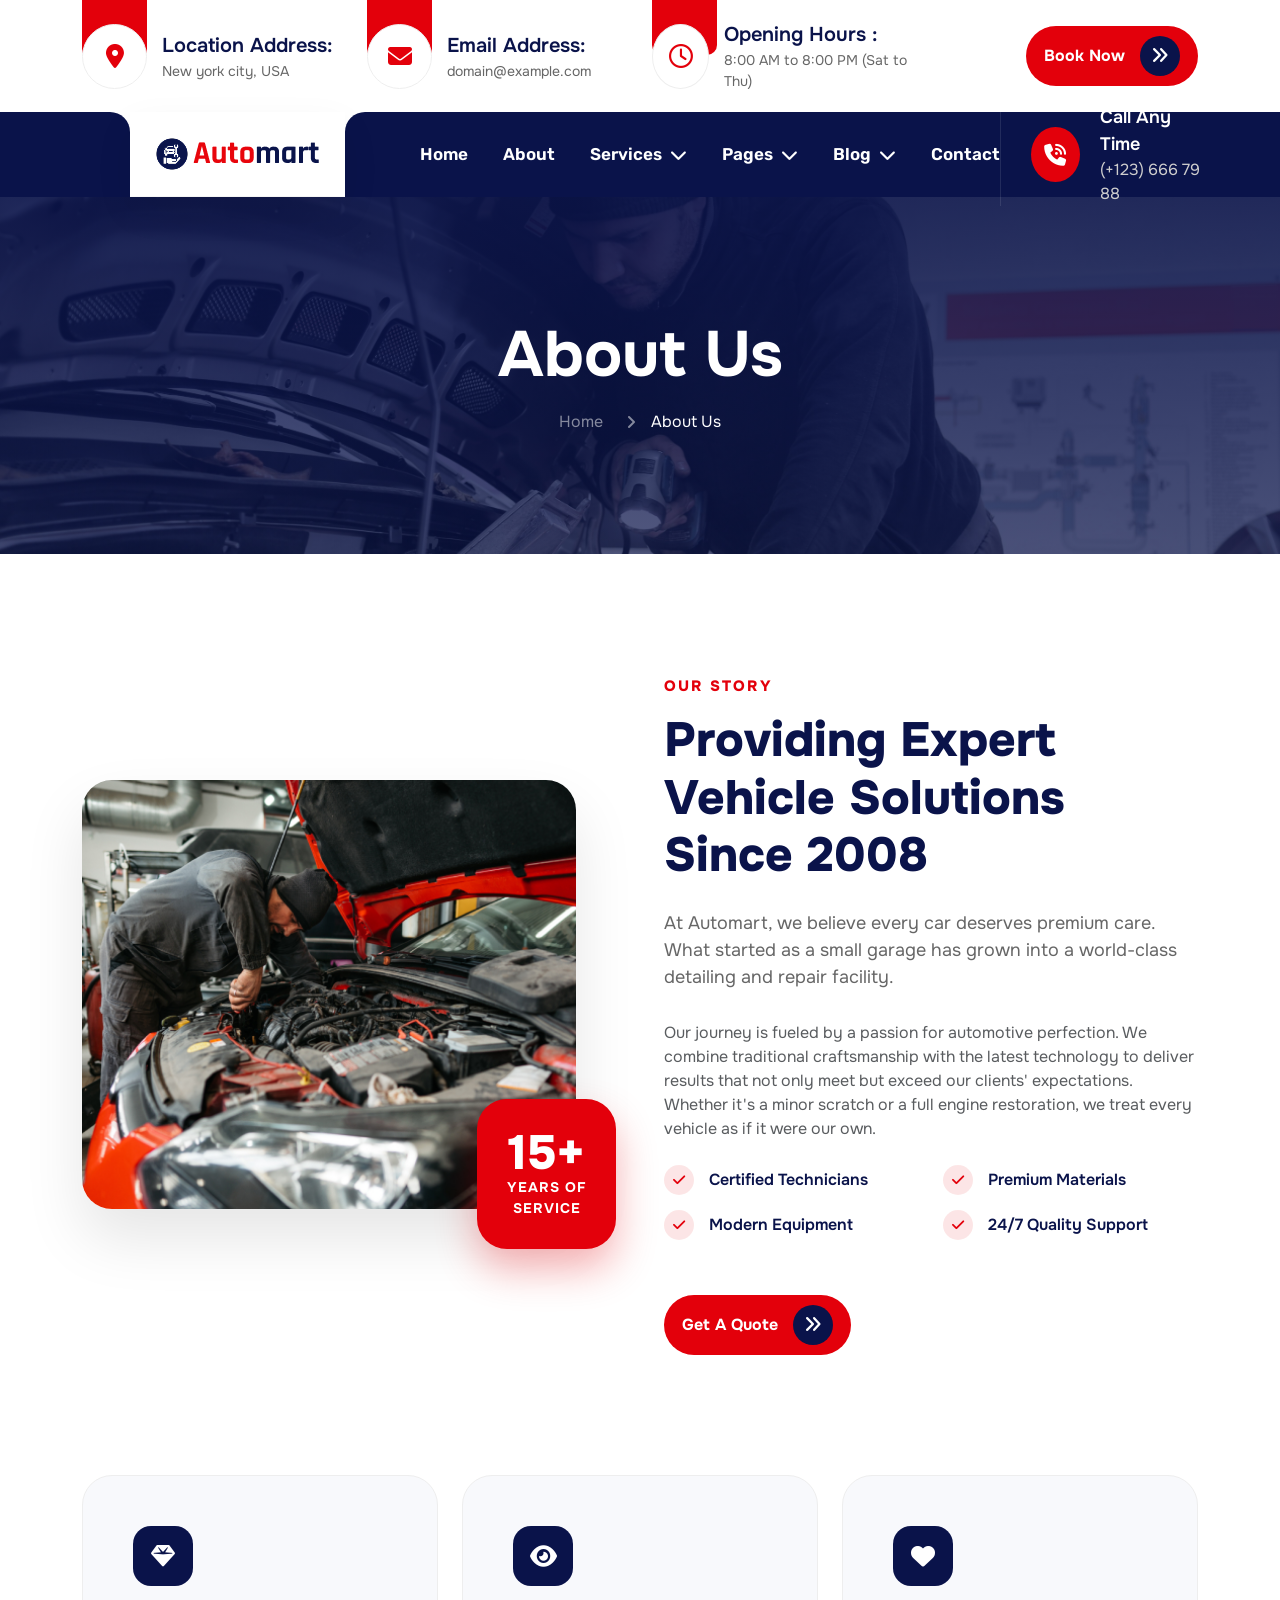
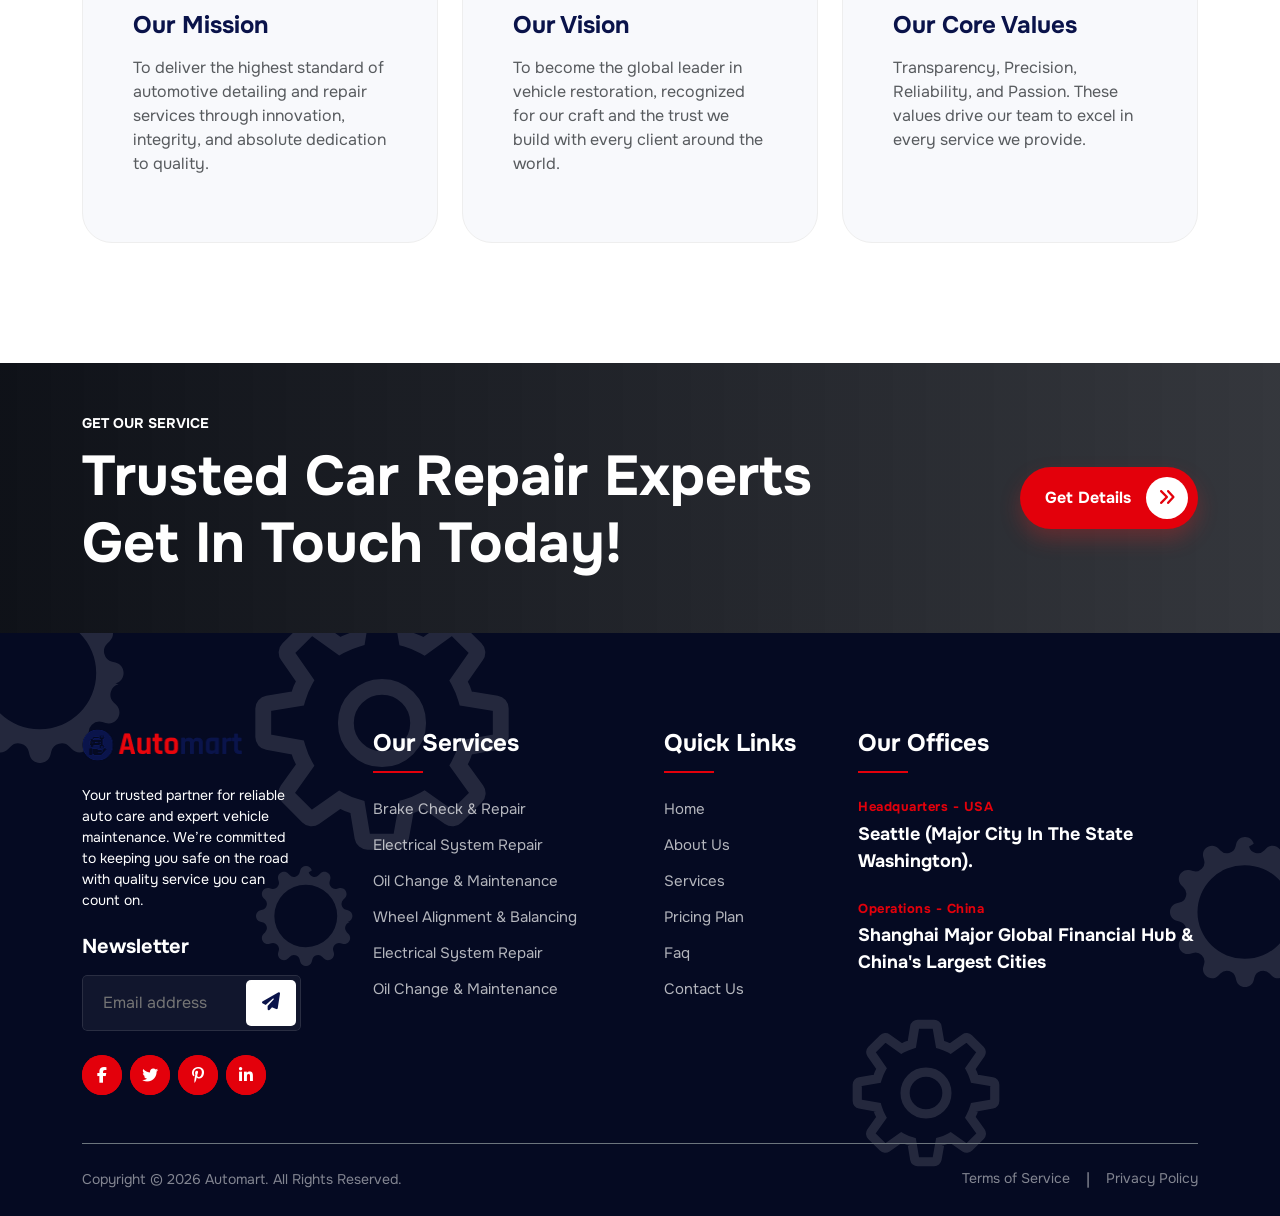
<file: about.html>
<!DOCTYPE html>
<html lang="en">

<head>
    <meta charset="UTF-8">
    <meta name="viewport" content="width=device-width, initial-scale=1.0">
    <title>Automart - Car Detailing Services</title>
    <link rel="icon" href="assets/favicon.png">
    <!-- Bootstrap CSS -->
    <link href="https://cdn.jsdelivr.net/npm/bootstrap@5.3.0/dist/css/bootstrap.min.css" rel="stylesheet">
    <!-- Font Awesome -->
    <link rel="stylesheet" href="https://cdnjs.cloudflare.com/ajax/libs/font-awesome/6.4.0/css/all.min.css">
    <!-- Custom CSS -->
    <link rel="stylesheet" href="style/style.css">
</head>

<body>

    <!-- Header Start -->
    <header class="main-header">
        <!-- Top Bar -->
        <div class="top-bar d-none d-lg-block">
            <div class="container">
                <div class="row align-items-center">
                    <div class="col-lg-3">
                        <div class="top-info-box">
                            <div class="red-header-tab"></div>
                            <div class="icon-wrapper">
                                <i class="fa-solid fa-location-dot"></i>
                            </div>
                            <div class="info-content">
                                <span>Location Address:</span>
                                <p>New york city, USA</p>
                            </div>
                        </div>
                    </div>
                    <div class="col-lg-3">
                        <div class="top-info-box">
                            <div class="red-header-tab"></div>
                            <div class="icon-wrapper">
                                <i class="fa-solid fa-envelope"></i>
                            </div>
                            <div class="info-content">
                                <span>Email Address:</span>
                                <p>domain@example.com</p>
                            </div>
                        </div>
                    </div>
                    <div class="col-lg-3">
                        <div class="top-info-box">
                            <div class="red-header-tab"></div>
                            <div class="icon-wrapper">
                                <i class="fa-regular fa-clock"></i>
                            </div>
                            <div class="info-content">
                                <span>Opening Hours :</span>
                                <p>8:00 AM to 8:00 PM (Sat to Thu)</p>
                            </div>
                        </div>
                    </div>
                    <div class="col-lg-3 text-end">
                        <a href="#" class="btn-book-now btn-effect-hover-jelly ms-auto" data-bs-target="#ModalTogglesix"
                            data-bs-toggle="modal">
                            <span class="btn-text">Book Now</span>
                            <span class="arrow-icon">
                                <i class="fa-solid fa-angles-right"></i>
                            </span>
                        </a>
                    </div>
                </div>
            </div>
        </div>

        <!-- Main Navbar -->
        <div class="navbar-full-width">
            <!-- Wing Fill Left -->
            <div class="navy-wing-left"></div>

            <div class="container p-0">
                <div class="navbar-main-content">
                    <!-- Left Navy Segment (Shaped correctly) -->
                    <div class="nav-segment-left"></div>

                    <!-- Logo Section (White box) -->
                    <div class="logo-section">
                        <a href="index.html" target="_self"><img src="assets/logo-1.png" alt="The website's logo"
                                class="logo-image"></a>
                    </div>

                    <!-- Right Navy Segment (Main Menu) -->
                    <div class="nav-segment-right">
                        <ul class="main-nav-links">
                            <li><a class="nav-link" href="index.html">Home</a></li>
                            <li><a class="nav-link" href="about.html">About</a></li>
                            <li class="has-dropdown">
                                <a class="nav-link" href="#">Services <i class="fa-solid fa-chevron-down"></i></a>
                                <ul class="dropdown-submenu">
                                    <li><a href="#">Car Washing</a></li>
                                    <li><a href="#">Vacuum Cleaning</a></li>
                                    <li><a href="#">Engine Cleaning</a></li>
                                    <li><a href="#">Interior Wet Cleaning</a></li>
                                    <li><a href="#">Window Wiping</a></li>
                                </ul>
                            </li>
                            <li class="has-dropdown">
                                <a class="nav-link" href="#">Pages <i class="fa-solid fa-chevron-down"></i></a>
                                <ul class="dropdown-submenu">
                                    <li><a href="#">Our Team</a></li>
                                    <li><a href="#">Pricing Plan</a></li>
                                    <li><a href="#">FAQ's</a></li>
                                    <li><a href="#">Testimonials</a></li>
                                </ul>
                            </li>
                            <li class="has-dropdown">
                                <a class="nav-link" href="#">Blog <i class="fa-solid fa-chevron-down"></i></a>
                                <ul class="dropdown-submenu">
                                    <li><a href="#">Latest News</a></li>
                                    <li><a href="#">Standard Post</a></li>
                                    <li><a href="#">Video Post</a></li>
                                </ul>
                            </li>
                            <li><a class="nav-link" href="contactus.html">Contact</a></li>
                        </ul>

                        <div class="menu-toggle d-lg-none" id="menuToggle">
                            <span></span>
                            <span></span>
                            <span></span>
                        </div>

                        <div class="call-box d-none d-xl-flex">
                            <div class="call-btn-circle">
                                <i class="fa-solid fa-phone-volume"></i>
                            </div>
                            <div class="call-text">
                                <span>Call Any Time</span>
                                <p>(+123) 666 79 88</p>
                            </div>
                        </div>
                    </div>
                </div>
            </div>

            <!-- Wing Fill Right -->
            <div class="navy-wing-right"></div>
        </div>
    </header>




    <!-- Page Header Start -->
    <section class="page-breadcrumb" style="background-image: url('assets/bg-2.jpg');">
        <div class="container">
            <div class="row">
                <div class="col-12 text-center">
                    <h1 class="text-white fw-bold display-3 mb-3 animate-entrance">About Us</h1>
                    <nav aria-label="breadcrumb">
                        <ol class="breadcrumb justify-content-center m-0">
                            <li class="breadcrumb-item"><a href="index.html"
                                    class="text-white-50 text-decoration-none">Home</a></li>
                            <li class="breadcrumb-item active text-white" aria-current="page">About Us</li>
                        </ol>
                    </nav>
                </div>
            </div>
        </div>
    </section>
    <!-- Page Header End -->

    <!-- About Content Start -->
    <section class="about-page-section py-5 my-lg-5">
        <div class="container py-4">
            <div class="row align-items-center g-5">
                <div class="col-lg-6 reveal reveal-fade-left">
                    <div class="about-page-img-wrap">
                        <img src="assets/man-back.jpg" alt="Automart Professional" class="main-img">
                        <div class="experience-float-badge">
                            <h3>15+</h3>
                            <p>Years of<br>Service</p>
                        </div>
                    </div>
                </div>
                <div class="col-lg-6 reveal reveal-fade-right">
                    <div class="about-page-content">
                        <span class="about-subtitle underline-red">OUR STORY</span>
                        <h2>Providing Expert Vehicle Solutions Since 2008</h2>
                        <p class="lead-text">At Automart, we believe every car deserves premium care. What started as a
                            small garage has grown into a world-class detailing and repair facility.</p>
                        <p class="text-muted mb-4">Our journey is fueled by a passion for automotive perfection. We
                            combine traditional craftsmanship with the latest technology to deliver results that not
                            only meet but exceed our clients' expectations. Whether it's a minor scratch or a full
                            engine restoration, we treat every vehicle as if it were our own.</p>

                        <div class="feature-list">
                            <div class="row">
                                <div class="col-md-6">
                                    <div class="feature-list-item">
                                        <i class="fa-solid fa-check"></i>
                                        <span>Certified Technicians</span>
                                    </div>
                                    <div class="feature-list-item">
                                        <i class="fa-solid fa-check"></i>
                                        <span>Modern Equipment</span>
                                    </div>
                                </div>
                                <div class="col-md-6">
                                    <div class="feature-list-item">
                                        <i class="fa-solid fa-check"></i>
                                        <span>Premium Materials</span>
                                    </div>
                                    <div class="feature-list-item">
                                        <i class="fa-solid fa-check"></i>
                                        <span>24/7 Quality Support</span>
                                    </div>
                                </div>
                            </div>
                        </div>

                        <a href="contactus.html" class="btn-book-now btn-effect-hover-jelly">
                            <span class="btn-text">Get A Quote</span>
                            <span class="arrow-icon"><i class="fa-solid fa-angles-right"></i></span>
                        </a>
                    </div>
                </div>
            </div>

            <!-- Mission/Vision Grid -->
            <div class="row mt-5 pt-lg-5 g-4">
                <div class="col-lg-4 col-md-6">
                    <div class="mission-vision-card reveal reveal-fade-up">
                        <div class="card-icon-pill">
                            <i class="fa-solid fa-gem"></i>
                        </div>
                        <h4 class="fw-bold text-navy mb-3">Our Mission</h4>
                        <p class="text-muted">To deliver the highest standard of automotive detailing and repair
                            services through innovation, integrity, and absolute dedication to quality.</p>
                    </div>
                </div>
                <div class="col-lg-4 col-md-6">
                    <div class="mission-vision-card reveal reveal-fade-up" style="transition-delay: 0.2s;">
                        <div class="card-icon-pill">
                            <i class="fa-solid fa-eye"></i>
                        </div>
                        <h4 class="fw-bold text-navy mb-3">Our Vision</h4>
                        <p class="text-muted">To become the global leader in vehicle restoration, recognized for our
                            craft and the trust we build with every client around the world.</p>
                    </div>
                </div>
                <div class="col-lg-4 col-md-12">
                    <div class="mission-vision-card reveal reveal-fade-up" style="transition-delay: 0.4s;">
                        <div class="card-icon-pill">
                            <i class="fa-solid fa-heart"></i>
                        </div>
                        <h4 class="fw-bold text-navy mb-3">Our Core Values</h4>
                        <p class="text-muted">Transparency, Precision, Reliability, and Passion. These values drive our
                            team to excel in every service we provide.</p>
                    </div>
                </div>
            </div>
        </div>
    </section>
    <!-- About Content End -->

















    <section class="cta-banner-section position-relative py-5">
        <div class="cta-overlay"></div>
        <div class="container position-relative z-2">
            <div class="row align-items-center">
                <div class="col-lg-8">
                    <span class="text-white fw-bold text-uppercase small letter-spacing-2">GET OUR SERVICE</span>
                    <h2 class="display-4 fw-bold text-white mt-2">Trusted Car Repair Experts<br>Get In Touch Today!
                    </h2>
                </div>
                <div class="col-lg-4 text-lg-end mt-4 mt-lg-0">
                    <a href="#" class="btn-get-details" data-bs-target="#ModalTogglesix" data-bs-toggle="modal">
                        Get Details
                        <span class="arrow-circle"><i class="fa-solid fa-angles-right"></i></span>
                    </a>
                </div>
            </div>
        </div>
    </section>
    <!-- CTA Section End -->

    <!-- FOOTER Section Start -->
    <footer class="footer-area position-relative pb-4">
        <!-- Animated Existing SVG Gears Background -->
        <div class="footer-gears-container">
            <!-- Gear 1 -->
            <div class="footer-gear gear-1">
                <svg viewBox="0 0 16 16" xmlns="http://www.w3.org/2000/svg" fill="currentColor" width="180"
                    height="180">
                    <path
                        d="M8.932.727c-.243-.97-1.62-.97-1.864 0l-.071.286a.96.96 0 0 1-1.622.434l-.205-.211c-.695-.719-1.888-.03-1.613.931l.08.284a.96.96 0 0 1-1.186 1.187l-.284-.081c-.96-.275-1.65.918-.931 1.613l.211.205a.96.96 0 0 1-.434 1.622l-.286.071c-.97.243-.97 1.62 0 1.864l.286.071a.96.96 0 0 1 .434 1.622l-.211.205c-.719.695-.03 1.888.931 1.613l.284-.08a.96.96 0 0 1 1.187 1.187l-.081.283c-.275.96.918 1.65 1.613.931l.205-.211a.96.96 0 0 1 1.622.434l.071.286c.243.97 1.62.97 1.864 0l.071-.286a.96.96 0 0 1 1.622-.434l.205.211c.695.719 1.888.03 1.613-.931l-.08-.284a.96.96 0 0 1 1.187-1.187l.283.081c.96.275 1.65-.918.931-1.613l-.211-.205a.96.96 0 0 1 .434-1.622l-.286-.071c.97-.243.97-1.62 0-1.864l-.286-.071a.96.96 0 0 1-.434-1.622l.211-.205c.719-.695.03-1.888-.931-1.613l-.284.08a.96.96 0 0 1-1.187-1.186l.081-.284c.275-.96-.918-1.65-1.613-.931l-.205.211a.96.96 0 0 1-1.622-.434L8.932.727zM8 12.997a4.998 4.998 0 1 1 0-9.995 4.998 4.998 0 0 1 0 9.996z" />
                </svg>
            </div>
            <!-- Gear 2 -->
            <div class="footer-gear gear-2">
                <svg viewBox="0 0 24 24" fill="none" xmlns="http://www.w3.org/2000/svg" width="220" height="220">
                    <path fill-rule="evenodd" clip-rule="evenodd"
                        d="M17.2994 10.4527L19.2267 10.7677C19.3846 10.7935 19.5003 10.9298 19.5 11.0896V12.883C19.5 13.0412 19.3865 13.1768 19.2303 13.2042L17.3004 13.543C17.1885 13.9298 17.0349 14.3022 16.8415 14.6543L17.9823 16.2382C18.0759 16.3679 18.0612 16.5463 17.9483 16.6595L16.6804 17.9283C16.5682 18.0401 16.3921 18.0561 16.2623 17.9645L14.6627 16.8424C14.3099 17.0387 13.9352 17.1952 13.5442 17.3103L13.2034 19.231C13.176 19.3865 13.0406 19.5 12.8825 19.5H11.0888C10.9294 19.5 10.7934 19.3849 10.7676 19.228L10.4493 17.3168C10.059 17.204 9.6823 17.0485 9.32585 16.8525L7.73767 17.9648C7.60821 18.0558 7.43178 18.0401 7.31992 17.9283L6.05198 16.6595C5.93947 16.5463 5.9248 16.3686 6.01741 16.2391L7.13958 14.6697C6.94163 14.3116 6.78444 13.9337 6.67062 13.5414L4.76905 13.2042C4.61349 13.1765 4.5 13.0412 4.5 12.883V11.0896C4.5 10.9304 4.61544 10.7941 4.77263 10.768L6.67421 10.4514C6.78868 10.0582 6.94586 9.68022 7.14316 9.32315L6.0347 7.73739C5.94371 7.60793 5.95937 7.43185 6.07122 7.32L7.33883 6.0525C7.452 5.94 7.62908 5.925 7.7592 6.01793L9.33433 7.14293C9.68817 6.94924 10.0639 6.795 10.4552 6.6825L10.767 4.77359C10.7927 4.61576 10.929 4.5 11.0888 4.5H12.8825C13.041 4.5 13.1763 4.61413 13.2037 4.77L13.5399 6.68935C13.929 6.8025 14.304 6.95837 14.6591 7.15467L16.2385 6.01957C16.3683 5.92598 16.5464 5.94065 16.6595 6.05348L17.9278 7.32098C18.0397 7.43315 18.0553 7.60957 17.9643 7.73902L16.8392 9.34239C17.0323 9.69424 17.1865 10.066 17.2994 10.4527ZM9.71725 12C9.71725 13.2607 10.7393 14.2826 12.0001 14.2826C13.2608 14.2826 14.2829 13.2607 14.2829 12C14.2829 10.7394 13.2608 9.71742 12.0001 9.71742C10.7393 9.71742 9.71725 10.7394 9.71725 12Z"
                        stroke="currentColor" />
                </svg>
            </div>
            <!-- Gear 3 -->
            <div class="footer-gear gear-3">
                <svg viewBox="0 0 16 16" xmlns="http://www.w3.org/2000/svg" fill="currentColor" width="150"
                    height="150">
                    <path
                        d="M8.932.727c-.243-.97-1.62-.97-1.864 0l-.071.286a.96.96 0 0 1-1.622.434l-.205-.211c-.695-.719-1.888-.03-1.613.931l.08.284a.96.96 0 0 1-1.186 1.187l-.284-.081c-.96-.275-1.65.918-.931 1.613l.211.205a.96.96 0 0 1-.434 1.622l-.286.071c-.97.243-.97 1.62 0 1.864l.286.071a.96.96 0 0 1 .434 1.622l-.211.205c-.719.695-.03 1.888.931 1.613l.284-.08a.96.96 0 0 1 1.187 1.187l-.081.283c-.275.96.918 1.65 1.613.931l.205-.211a.96.96 0 0 1 1.622.434l.071.286c.243.97 1.62.97 1.864 0l.071-.286a.96.96 0 0 1 1.622-.434l.205.211c.695.719 1.888.03 1.613-.931l-.08-.284a.96.96 0 0 1 1.187-1.187l.283.081c.96.275 1.65-.918.931-1.613l-.211-.205a.96.96 0 0 1 .434-1.622l-.286-.071c.97-.243.97-1.62 0-1.864l-.286-.071a.96.96 0 0 1-.434-1.622l.211-.205c.719-.695.03-1.888-.931-1.613l-.284.08a.96.96 0 0 1-1.187-1.186l.081-.284c.275-.96-.918-1.65-1.613-.931l-.205.211a.96.96 0 0 1-1.622-.434L8.932.727zM8 12.997a4.998 4.998 0 1 1 0-9.995 4.998 4.998 0 0 1 0 9.996z" />
                </svg>
            </div>
            <!-- Gear 4 (Extra Large) -->
            <div class="footer-gear gear-4">
                <svg viewBox="0 0 24 24" fill="none" xmlns="http://www.w3.org/2000/svg" width="380" height="380">
                    <path fill-rule="evenodd" clip-rule="evenodd"
                        d="M17.2994 10.4527L19.2267 10.7677C19.3846 10.7935 19.5003 10.9298 19.5 11.0896V12.883C19.5 13.0412 19.3865 13.1768 19.2303 13.2042L17.3004 13.543C17.1885 13.9298 17.0349 14.3022 16.8415 14.6543L17.9823 16.2382C18.0759 16.3679 18.0612 16.5463 17.9483 16.6595L16.6804 17.9283C16.5682 18.0401 16.3921 18.0561 16.2623 17.9645L14.6627 16.8424C14.3099 17.0387 13.9352 17.1952 13.5442 17.3103L13.2034 19.231C13.176 19.3865 13.0406 19.5 12.8825 19.5H11.0888C10.9294 19.5 10.7934 19.3849 10.7676 19.228L10.4493 17.3168C10.059 17.204 9.6823 17.0485 9.32585 16.8525L7.73767 17.9648C7.60821 18.0558 7.43178 18.0401 7.31992 17.9283L6.05198 16.6595C5.93947 16.5463 5.9248 16.3686 6.01741 16.2391L7.13958 14.6697C6.94163 14.3116 6.78444 13.9337 6.67062 13.5414L4.76905 13.2042C4.61349 13.1765 4.5 13.0412 4.5 12.883V11.0896C4.5 10.9304 4.61544 10.7941 4.77263 10.768L6.67421 10.4514C6.78868 10.0582 6.94586 9.68022 7.14316 9.32315L6.0347 7.73739C5.94371 7.60793 5.95937 7.43185 6.07122 7.32L7.33883 6.0525C7.452 5.94 7.62908 5.925 7.7592 6.01793L9.33433 7.14293C9.68817 6.94924 10.0639 6.795 10.4552 6.6825L10.767 4.77359C10.7927 4.61576 10.929 4.5 11.0888 4.5H12.8825C13.041 4.5 13.1763 4.61413 13.2037 4.77L13.5399 6.68935C13.929 6.8025 14.304 6.95837 14.6591 7.15467L16.2385 6.01957C16.3683 5.92598 16.5464 5.94065 16.6595 6.05348L17.9278 7.32098C18.0397 7.43315 18.0553 7.60957 17.9643 7.73902L16.8392 9.34239C17.0323 9.69424 17.1865 10.066 17.2994 10.4527ZM9.71725 12C9.71725 13.2607 10.7393 14.2826 12.0001 14.2826C13.2608 14.2826 14.2829 13.2607 14.2829 12C14.2829 10.7394 13.2608 9.71742 12.0001 9.71742C10.7393 9.71742 9.71725 10.7394 9.71725 12Z"
                        stroke="currentColor" />
                </svg>
            </div>
            <!-- Gear 5 (Mini) -->
            <div class="footer-gear gear-5">
                <svg viewBox="0 0 16 16" xmlns="http://www.w3.org/2000/svg" fill="currentColor" width="100"
                    height="100">
                    <path
                        d="M8.932.727c-.243-.97-1.62-.97-1.864 0l-.071.286a.96.96 0 0 1-1.622.434l-.205-.211c-.695-.719-1.888-.03-1.613.931l.08.284a.96.96 0 0 1-1.186 1.187l-.284-.081c-.96-.275-1.65.918-.931 1.613l.211.205a.96.96 0 0 1-.434 1.622l-.286.071c-.97.243-.97 1.62 0 1.864l.286.071a.96.96 0 0 1 .434 1.622l-.211.205c-.719.695-.03 1.888.931 1.613l.284-.08a.96.96 0 0 1 1.187 1.187l-.081.283c-.275.96.918 1.65 1.613.931l.205-.211a.96.96 0 0 1 1.622.434l.071.286c.243.97 1.62.97 1.864 0l.071-.286a.96.96 0 0 1 1.622-.434l.205.211c.695.719 1.888.03 1.613-.931l-.08-.284a.96.96 0 0 1 1.187-1.187l.283.081c.96.275 1.65-.918.931-1.613l-.211-.205a.96.96 0 0 1 .434-1.622l-.286-.071c.97-.243.97-1.62 0-1.864l-.286-.071a.96.96 0 0 1-.434-1.622l.211-.205c.719-.695.03-1.888-.931-1.613l-.284.08a.96.96 0 0 1-1.187-1.186l.081-.284c.275-.96-.918-1.65-1.613-.931l-.205.211a.96.96 0 0 1-1.622-.434L8.932.727zM8 12.997a4.998 4.998 0 1 1 0-9.995 4.998 4.998 0 0 1 0 9.996z" />
                </svg>
            </div>
        </div>
        <div class="container pt-5 pb-0 position-relative z-2">
            <div class="row py-5 g-5">
                <!-- Col 1: Logo & Newsletter -->
                <div class="col-lg-3 col-md-6">
                    <div class="footer-widget pe-lg-4">
                        <div class="footer-logo mb-4">
                            <img src="assets/logo-1.png" alt="Automart Logo" width="160">
                        </div>
                        <p class="text-white small mb-4">Your trusted partner for reliable auto care and expert vehicle
                            maintenance. We’re committed to keeping you safe on the road with quality service you can
                            count on.</p>

                        <h5 class="text-white fw-bold mb-3">Newsletter</h5>
                        <div class="newsletter-wrap position-relative mb-4">
                            <input type="email" class="footer-input" placeholder="Email address">
                            <button class="newsletter-btn"><i class="fa-solid fa-paper-plane"></i></button>
                        </div>

                        <div class="footer-socials d-flex gap-2">
                            <a href="#" class="social-icon"><i class="fa-brands fa-facebook-f"></i></a>
                            <a href="#" class="social-icon"><i class="fa-brands fa-twitter"></i></a>
                            <a href="#" class="social-icon"><i class="fa-brands fa-pinterest-p"></i></a>
                            <a href="#" class="social-icon"><i class="fa-brands fa-linkedin-in"></i></a>
                        </div>
                    </div>
                </div>

                <!-- Col 2: Our Services -->
                <div class="col-lg-3 col-md-6">
                    <div class="footer-widget">
                        <h4 class="text-white fw-bold mb-4 footer-title">Our Services</h4>
                        <ul class="footer-links list-unstyled">
                            <li><a href="#">Brake Check & Repair</a></li>
                            <li><a href="#">Electrical System Repair</a></li>
                            <li><a href="#">Oil Change & Maintenance</a></li>
                            <li><a href="#">Wheel Alignment & Balancing</a></li>
                            <li><a href="#">Electrical System Repair</a></li>
                            <li><a href="#">Oil Change & Maintenance</a></li>
                        </ul>
                    </div>
                </div>

                <!-- Col 3: Quick Links -->
                <div class="col-lg-2 col-md-6">
                    <div class="footer-widget">
                        <h4 class="text-white fw-bold mb-4 footer-title">Quick Links</h4>
                        <ul class="footer-links list-unstyled">
                            <li><a href="index.html">Home</a></li>
                            <li><a href="about.html">About Us</a></li>
                            <li><a href="#">Services</a></li>
                            <li><a href="#">Pricing Plan</a></li>
                            <li><a href="#">Faq</a></li>
                            <li><a href="contactus.html">Contact Us</a></li>
                        </ul>
                    </div>
                </div>

                <!-- Col 4: Our Offices -->
                <div class="col-lg-4 col-md-6">
                    <div class="footer-widget">
                        <h4 class="text-white fw-bold mb-4 footer-title">Our Offices</h4>
                        <div class="office-box mb-4">
                            <span class="text-red xs-text fw-bold d-block mb-1">Headquarters - USA</span>
                            <h5 class="text-white fw-bold">Seattle (Major City In The State Washington).</h5>
                        </div>
                        <div class="office-box">
                            <span class="text-red xs-text fw-bold d-block mb-1">Operations - China</span>
                            <h5 class="text-white fw-bold">Shanghai Major Global Financial Hub & China's Largest
                                Cities</h5>
                        </div>
                    </div>
                </div>
            </div>

            <!-- Copyright Bar -->
            <div class="footer-bottom pt-4 pb-0 border-top border-secondary">
                <div class="row align-items-center">
                    <div class="col-md-6">
                        <p class="text-white-50 small mb-md-0">Copyright © 2026 Automart. All Rights Reserved.</p>
                    </div>
                    <div class="col-md-6 text-md-end">
                        <div class="footer-legal d-flex justify-content-md-end gap-3">
                            <a href="#" class="text-white-50 small text-decoration-none">Terms of Service</a>
                            <span class="text-white-50">|</span>
                            <a href="#" class="text-white-50 small text-decoration-none">Privacy Policy</a>
                        </div>
                    </div>
                </div>
            </div>
        </div>
    </footer>
    <!-- FOOTER Section End -->

    <!-- Sidebar Structure -->
    <div class="sidebar-overlay" id="sidebarOverlay"></div>
    <div class="sidebar" id="sidebar">
        <div class="sidebar-header">
            <div class="sidebar-logo">
                <a href="index.html" target="_self"><img src="assets/logo-1.png" alt="The website's logo"></a>
            </div>
            <button class="sidebar-close" id="sidebarClose">
                <i class="fa-solid fa-xmark"></i>
            </button>
        </div>
        <div class="sidebar-content">
            <ul class="sidebar-nav">
                <li><a href="index.html">Home</a></li>
                <li><a href="about.html">About</a></li>
                <li class="sidebar-has-dropdown">
                    <a href="#">Services <i class="fa-solid fa-chevron-down"></i></a>
                    <ul class="sidebar-submenu">
                        <li><a href="#">Car Washing</a></li>
                        <li><a href="#">Vacuum Cleaning</a></li>
                        <li><a href="#">Engine Cleaning</a></li>
                        <li><a href="#">Interior Wet Cleaning</a></li>
                        <li><a href="#">Window Wiping</a></li>
                    </ul>
                </li>
                <li class="sidebar-has-dropdown">
                    <a href="#">Pages <i class="fa-solid fa-chevron-down"></i></a>
                    <ul class="sidebar-submenu">
                        <li><a href="#">Our Team</a></li>
                        <li><a href="#">Pricing Plan</a></li>
                        <li><a href="#">FAQ's</a></li>
                        <li><a href="#">Testimonials</a></li>
                    </ul>
                </li>
                <li class="sidebar-has-dropdown">
                    <a href="#">Blog <i class="fa-solid fa-chevron-down"></i></a>
                    <ul class="sidebar-submenu">
                        <li><a href="#">Latest News</a></li>
                        <li><a href="#">Standard Post</a></li>
                        <li><a href="#">Video Post</a></li>
                    </ul>
                </li>
                <li><a href="contactus.html">Contact</a></li>
            </ul>

            <div class="sidebar-contact">
                <div class="sidebar-contact-item">
                    <i class="fa-solid fa-location-dot"></i>
                    <div>
                        <span>Location Address:</span>
                        <p>New york city, USA</p>
                    </div>
                </div>
                <div class="sidebar-contact-item">
                    <i class="fa-solid fa-envelope"></i>
                    <div>
                        <span>Email Address:</span>
                        <p>domain@example.com</p>
                    </div>
                </div>
                <div class="sidebar-contact-item">
                    <i class="fa-regular fa-clock"></i>
                    <div>
                        <span>Opening Hours:</span>
                        <p>8:00 AM to 8:00 PM (Sat to Thu)</p>
                    </div>
                </div>
            </div>
        </div>
    </div>



    <!-- Book Form Modal -->
    <div class="modal fade" id="ModalTogglesix" tabindex="-1" aria-labelledby="BookModalLabel" aria-hidden="true">
        <div class="modal-dialog modal-dialog-centered">
            <div class="modal-content premium-modal-content">
                <div class="modal-header border-0">
                    <div class="modal-title-wrapper">
                        <span class="modal-subtitle">BOOK NOW</span>
                        <h2 class="modal-title" id="BookModalLabel">Book Your Service</h2>
                    </div>
                    <button type="button" class="btn-close btn-close-white" data-bs-dismiss="modal"
                        aria-label="Close"></button>
                </div>
                <div class="modal-body p-4">
                    <form id="bookForm" class="premium-form">
                        <div class="form-group mb-4">
                            <label for="fullName" class="form-label">Full Name</label>
                            <div class="input-wrapper">
                                <i class="fa-solid fa-user"></i>
                                <input type="text" class="form-control" id="fullName" placeholder="Enter your full name"
                                    required>
                            </div>
                        </div>
                        <div class="form-group mb-4">
                            <label for="email" class="form-label">Email Address</label>
                            <div class="input-wrapper">
                                <i class="fa-solid fa-envelope"></i>
                                <input type="email" class="form-control" id="email" placeholder="Enter your email"
                                    required>
                            </div>
                        </div>
                        <div class="form-group mb-4">
                            <label for="phoneNumber" class="form-label">Phone Number</label>
                            <div class="input-group flex-nowrap">
                                <span class="input-group-text country-code-span">
                                    <select class="form-select border-0 bg-transparent phone-select"
                                        style="width: auto;">
                                        <option value="+1">+1</option>
                                        <option value="+91">+91</option>
                                    </select>
                                </span>
                                <div class="input-wrapper flex-grow-1">
                                    <i class="fa-solid fa-phone"></i>
                                    <input type="tel" class="form-control border-start-0" id="phoneNumber"
                                        placeholder="Phone Number" required style="padding-left: 45px;">
                                </div>
                            </div>
                        </div>
                        <div class="form-group mb-4">
                            <label for="businessName" class="form-label">Business Name</label>
                            <div class="input-wrapper">
                                <i class="fa-solid fa-briefcase"></i>
                                <input type="text" class="form-control" id="businessName"
                                    placeholder="Enter business name" required>
                            </div>
                        </div>
                        <div class="text-center mt-4">
                            <button type="submit"
                                class="btn-book-now btn-effect-hover-jelly w-100 justify-content-center">
                                <span class="btn-text">Schedule Now</span>
                                <span class="arrow-icon">
                                    <i class="fa-solid fa-angles-right"></i>
                                </span>
                            </button>
                        </div>
                    </form>
                </div>
            </div>
        </div>
    </div>

    <script src="https://cdn.jsdelivr.net/npm/bootstrap@5.3.0/dist/js/bootstrap.bundle.min.js"></script>
    <script src="script/script.js"></script>
</body>

</html>
</file>
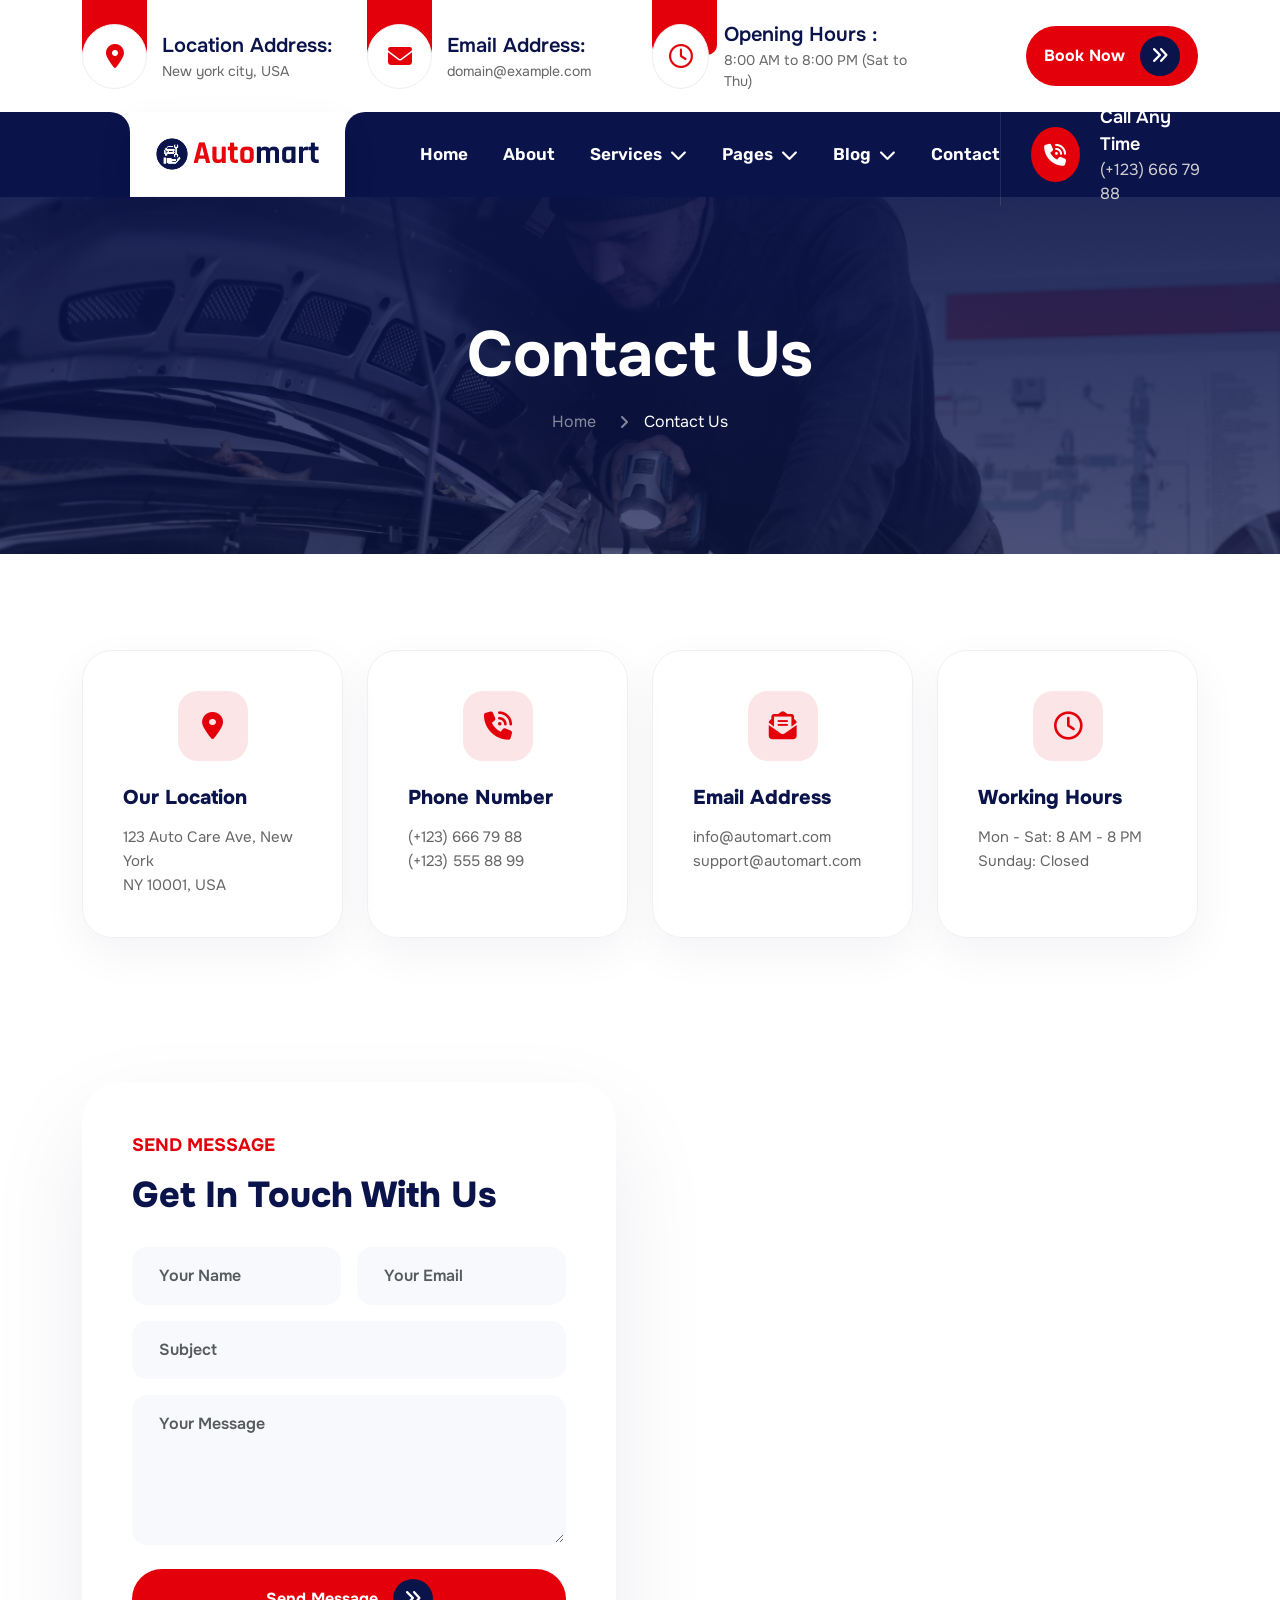
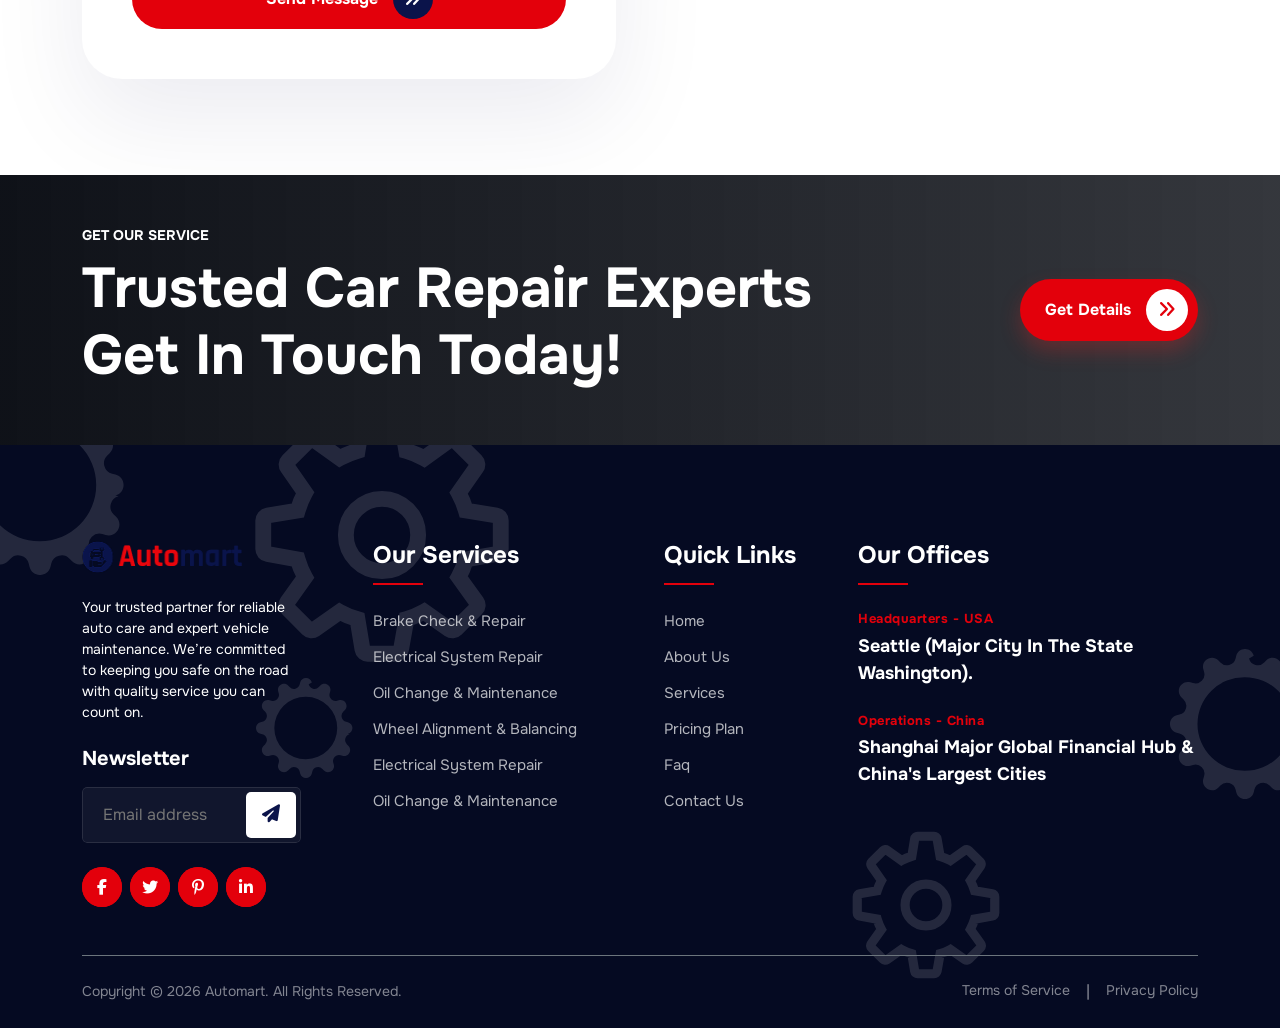
<file: contactus.html>
<!DOCTYPE html>
<html lang="en">

<head>
    <meta charset="UTF-8">
    <meta name="viewport" content="width=device-width, initial-scale=1.0">
    <title>Automart - Car Detailing Services</title>
    <link rel="icon" href="assets/favicon.png">
    <!-- Bootstrap CSS -->
    <link href="https://cdn.jsdelivr.net/npm/bootstrap@5.3.0/dist/css/bootstrap.min.css" rel="stylesheet">
    <!-- Font Awesome -->
    <link rel="stylesheet" href="https://cdnjs.cloudflare.com/ajax/libs/font-awesome/6.4.0/css/all.min.css">
    <!-- Custom CSS -->
    <link rel="stylesheet" href="style/style.css">
</head>

<body>

    <!-- Header Start -->
    <header class="main-header">
        <!-- Top Bar -->
        <div class="top-bar d-none d-lg-block">
            <div class="container">
                <div class="row align-items-center">
                    <div class="col-lg-3">
                        <div class="top-info-box">
                            <div class="red-header-tab"></div>
                            <div class="icon-wrapper">
                                <i class="fa-solid fa-location-dot"></i>
                            </div>
                            <div class="info-content">
                                <span>Location Address:</span>
                                <p>New york city, USA</p>
                            </div>
                        </div>
                    </div>
                    <div class="col-lg-3">
                        <div class="top-info-box">
                            <div class="red-header-tab"></div>
                            <div class="icon-wrapper">
                                <i class="fa-solid fa-envelope"></i>
                            </div>
                            <div class="info-content">
                                <span>Email Address:</span>
                                <p>domain@example.com</p>
                            </div>
                        </div>
                    </div>
                    <div class="col-lg-3">
                        <div class="top-info-box">
                            <div class="red-header-tab"></div>
                            <div class="icon-wrapper">
                                <i class="fa-regular fa-clock"></i>
                            </div>
                            <div class="info-content">
                                <span>Opening Hours :</span>
                                <p>8:00 AM to 8:00 PM (Sat to Thu)</p>
                            </div>
                        </div>
                    </div>
                    <div class="col-lg-3 text-end">
                        <a href="#" class="btn-book-now btn-effect-hover-jelly ms-auto" data-bs-target="#ModalTogglesix"
                            data-bs-toggle="modal">
                            <span class="btn-text">Book Now</span>
                            <span class="arrow-icon">
                                <i class="fa-solid fa-angles-right"></i>
                            </span>
                        </a>
                    </div>
                </div>
            </div>
        </div>

        <!-- Main Navbar -->
        <div class="navbar-full-width">
            <!-- Wing Fill Left -->
            <div class="navy-wing-left"></div>

            <div class="container p-0">
                <div class="navbar-main-content">
                    <!-- Left Navy Segment (Shaped correctly) -->
                    <div class="nav-segment-left"></div>

                    <!-- Logo Section (White box) -->
                    <div class="logo-section">
                        <a href="index.html" target="_self"><img src="assets/logo-1.png" alt="The website's logo"
                                class="logo-image"></a>
                    </div>

                    <!-- Right Navy Segment (Main Menu) -->
                    <div class="nav-segment-right">
                        <ul class="main-nav-links">
                            <li><a class="nav-link" href="index.html">Home</a></li>
                            <li><a class="nav-link" href="about.html">About</a></li>
                            <li class="has-dropdown">
                                <a class="nav-link" href="#">Services <i class="fa-solid fa-chevron-down"></i></a>
                                <ul class="dropdown-submenu">
                                    <li><a href="#">Car Washing</a></li>
                                    <li><a href="#">Vacuum Cleaning</a></li>
                                    <li><a href="#">Engine Cleaning</a></li>
                                    <li><a href="#">Interior Wet Cleaning</a></li>
                                    <li><a href="#">Window Wiping</a></li>
                                </ul>
                            </li>
                            <li class="has-dropdown">
                                <a class="nav-link" href="#">Pages <i class="fa-solid fa-chevron-down"></i></a>
                                <ul class="dropdown-submenu">
                                    <li><a href="#">Our Team</a></li>
                                    <li><a href="#">Pricing Plan</a></li>
                                    <li><a href="#">FAQ's</a></li>
                                    <li><a href="#">Testimonials</a></li>
                                </ul>
                            </li>
                            <li class="has-dropdown">
                                <a class="nav-link" href="#">Blog <i class="fa-solid fa-chevron-down"></i></a>
                                <ul class="dropdown-submenu">
                                    <li><a href="#">Latest News</a></li>
                                    <li><a href="#">Standard Post</a></li>
                                    <li><a href="#">Video Post</a></li>
                                </ul>
                            </li>
                            <li><a class="nav-link" href="#">Contact</a></li>
                        </ul>

                        <div class="menu-toggle d-lg-none" id="menuToggle">
                            <span></span>
                            <span></span>
                            <span></span>
                        </div>

                        <div class="call-box d-none d-xl-flex">
                            <div class="call-btn-circle">
                                <i class="fa-solid fa-phone-volume"></i>
                            </div>
                            <div class="call-text">
                                <span>Call Any Time</span>
                                <p>(+123) 666 79 88</p>
                            </div>
                        </div>
                    </div>
                </div>
            </div>

            <!-- Wing Fill Right -->
            <div class="navy-wing-right"></div>
        </div>
    </header>




    <!-- Page Header Start -->
    <section class="page-breadcrumb" style="background-image: url('assets/bg-2.jpg');">
        <div class="container">
            <div class="row">
                <div class="col-12 text-center">
                    <h1 class="text-white fw-bold display-3 mb-3 animate-entrance">Contact Us</h1>
                    <nav aria-label="breadcrumb">
                        <ol class="breadcrumb justify-content-center m-0">
                            <li class="breadcrumb-item"><a href="index.html"
                                    class="text-white-50 text-decoration-none">Home</a></li>
                            <li class="breadcrumb-item active text-white" aria-current="page">Contact Us</li>
                        </ol>
                    </nav>
                </div>
            </div>
        </div>
    </section>
    <!-- Page Header End -->

    <!-- Contact Details Start -->
    <section class="contact-details-section py-5 my-lg-5">
        <div class="container">
            <div class="row g-4 justify-content-center">
                <!-- Location -->
                <div class="col-lg-3 col-md-6">
                    <div class="contact-info-card reveal reveal-fade-up">
                        <div class="contact-icon-box">
                            <i class="fa-solid fa-location-dot"></i>
                        </div>
                        <h4>Our Location</h4>
                        <p>123 Auto Care Ave, New York<br>NY 10001, USA</p>
                    </div>
                </div>
                <!-- Phone -->
                <div class="col-lg-3 col-md-6">
                    <div class="contact-info-card reveal reveal-fade-up" style="transition-delay: 0.1s;">
                        <div class="contact-icon-box">
                            <i class="fa-solid fa-phone-volume"></i>
                        </div>
                        <h4>Phone Number</h4>
                        <p>(+123) 666 79 88<br>(+123) 555 88 99</p>
                    </div>
                </div>
                <!-- Email -->
                <div class="col-lg-3 col-md-6">
                    <div class="contact-info-card reveal reveal-fade-up" style="transition-delay: 0.2s;">
                        <div class="contact-icon-box">
                            <i class="fa-solid fa-envelope-open-text"></i>
                        </div>
                        <h4>Email Address</h4>
                        <p>info@automart.com<br>support@automart.com</p>
                    </div>
                </div>
                <!-- Hours -->
                <div class="col-lg-3 col-md-6">
                    <div class="contact-info-card reveal reveal-fade-up" style="transition-delay: 0.3s;">
                        <div class="contact-icon-box">
                            <i class="fa-regular fa-clock"></i>
                        </div>
                        <h4>Working Hours</h4>
                        <p>Mon - Sat: 8 AM - 8 PM<br>Sunday: Closed</p>
                    </div>
                </div>
            </div>

            <!-- Contact Form & Map -->
            <div class="row mt-5 pt-lg-5 g-5">
                <div class="col-lg-6 reveal reveal-fade-left">
                    <div class="contact-form-wrapper">
                        <span class="about-subtitle underline-red">SEND MESSAGE</span>
                        <h2>Get In Touch With Us</h2>
                        <form action="#" class="contact-form row g-3">
                            <div class="col-md-6">
                                <input type="text" class="form-control" placeholder="Your Name" required>
                            </div>
                            <div class="col-md-6">
                                <input type="email" class="form-control" placeholder="Your Email" required>
                            </div>
                            <div class="col-12">
                                <input type="text" class="form-control" placeholder="Subject" required>
                            </div>
                            <div class="col-12">
                                <textarea class="form-control" placeholder="Your Message" required></textarea>
                            </div>
                            <div class="col-12 mt-4">
                                <button type="submit"
                                    class="btn-book-now btn-effect-hover-jelly w-100 justify-content-center">
                                    <span class="btn-text">Send Message</span>
                                    <span class="arrow-icon"><i class="fa-solid fa-angles-right"></i></span>
                                </button>
                            </div>
                        </form>
                    </div>
                </div>
                <div class="col-lg-6 reveal reveal-fade-right">
                    <iframe class="contact-map-iframe"
                        src="https://www.google.com/maps/embed?pb=!1m18!1m12!1m3!1d193595.9147703055!2d-74.11976373946229!3d40.69740344222267!2m3!1f0!2f0!3f0!3m2!1i1024!2i768!4f13.1!3m3!1m2!1s0x89c24fa5d33f083b%3A0xc80b8f06e177fe62!2sNew%20York%2C%20NY%2C%20USA!5e0!3m2!1sen!2sin!4v1677651000000!5m2!1sen!2sin"
                        allowfullscreen="" loading="lazy">
                    </iframe>
                </div>
            </div>
        </div>
    </section>
    <!-- Contact Details End -->

















    <section class="cta-banner-section position-relative py-5">
        <div class="cta-overlay"></div>
        <div class="container position-relative z-2">
            <div class="row align-items-center">
                <div class="col-lg-8">
                    <span class="text-white fw-bold text-uppercase small letter-spacing-2">GET OUR SERVICE</span>
                    <h2 class="display-4 fw-bold text-white mt-2">Trusted Car Repair Experts<br>Get In Touch Today!
                    </h2>
                </div>
                <div class="col-lg-4 text-lg-end mt-4 mt-lg-0">
                    <a href="#" class="btn-get-details" data-bs-target="#ModalTogglesix" data-bs-toggle="modal">
                        Get Details
                        <span class="arrow-circle"><i class="fa-solid fa-angles-right"></i></span>
                    </a>
                </div>
            </div>
        </div>
    </section>
    <!-- CTA Section End -->

    <!-- FOOTER Section Start -->
    <footer class="footer-area position-relative pb-4">
        <!-- Animated Existing SVG Gears Background -->
        <div class="footer-gears-container">
            <!-- Gear 1 -->
            <div class="footer-gear gear-1">
                <svg viewBox="0 0 16 16" xmlns="http://www.w3.org/2000/svg" fill="currentColor" width="180"
                    height="180">
                    <path
                        d="M8.932.727c-.243-.97-1.62-.97-1.864 0l-.071.286a.96.96 0 0 1-1.622.434l-.205-.211c-.695-.719-1.888-.03-1.613.931l.08.284a.96.96 0 0 1-1.186 1.187l-.284-.081c-.96-.275-1.65.918-.931 1.613l.211.205a.96.96 0 0 1-.434 1.622l-.286.071c-.97.243-.97 1.62 0 1.864l.286.071a.96.96 0 0 1 .434 1.622l-.211.205c-.719.695-.03 1.888.931 1.613l.284-.08a.96.96 0 0 1 1.187 1.187l-.081.283c-.275.96.918 1.65 1.613.931l.205-.211a.96.96 0 0 1 1.622.434l.071.286c.243.97 1.62.97 1.864 0l.071-.286a.96.96 0 0 1 1.622-.434l.205.211c.695.719 1.888.03 1.613-.931l-.08-.284a.96.96 0 0 1 1.187-1.187l.283.081c.96.275 1.65-.918.931-1.613l-.211-.205a.96.96 0 0 1 .434-1.622l-.286-.071c.97-.243.97-1.62 0-1.864l-.286-.071a.96.96 0 0 1-.434-1.622l.211-.205c.719-.695.03-1.888-.931-1.613l-.284.08a.96.96 0 0 1-1.187-1.186l.081-.284c.275-.96-.918-1.65-1.613-.931l-.205.211a.96.96 0 0 1-1.622-.434L8.932.727zM8 12.997a4.998 4.998 0 1 1 0-9.995 4.998 4.998 0 0 1 0 9.996z" />
                </svg>
            </div>
            <!-- Gear 2 -->
            <div class="footer-gear gear-2">
                <svg viewBox="0 0 24 24" fill="none" xmlns="http://www.w3.org/2000/svg" width="220" height="220">
                    <path fill-rule="evenodd" clip-rule="evenodd"
                        d="M17.2994 10.4527L19.2267 10.7677C19.3846 10.7935 19.5003 10.9298 19.5 11.0896V12.883C19.5 13.0412 19.3865 13.1768 19.2303 13.2042L17.3004 13.543C17.1885 13.9298 17.0349 14.3022 16.8415 14.6543L17.9823 16.2382C18.0759 16.3679 18.0612 16.5463 17.9483 16.6595L16.6804 17.9283C16.5682 18.0401 16.3921 18.0561 16.2623 17.9645L14.6627 16.8424C14.3099 17.0387 13.9352 17.1952 13.5442 17.3103L13.2034 19.231C13.176 19.3865 13.0406 19.5 12.8825 19.5H11.0888C10.9294 19.5 10.7934 19.3849 10.7676 19.228L10.4493 17.3168C10.059 17.204 9.6823 17.0485 9.32585 16.8525L7.73767 17.9648C7.60821 18.0558 7.43178 18.0401 7.31992 17.9283L6.05198 16.6595C5.93947 16.5463 5.9248 16.3686 6.01741 16.2391L7.13958 14.6697C6.94163 14.3116 6.78444 13.9337 6.67062 13.5414L4.76905 13.2042C4.61349 13.1765 4.5 13.0412 4.5 12.883V11.0896C4.5 10.9304 4.61544 10.7941 4.77263 10.768L6.67421 10.4514C6.78868 10.0582 6.94586 9.68022 7.14316 9.32315L6.0347 7.73739C5.94371 7.60793 5.95937 7.43185 6.07122 7.32L7.33883 6.0525C7.452 5.94 7.62908 5.925 7.7592 6.01793L9.33433 7.14293C9.68817 6.94924 10.0639 6.795 10.4552 6.6825L10.767 4.77359C10.7927 4.61576 10.929 4.5 11.0888 4.5H12.8825C13.041 4.5 13.1763 4.61413 13.2037 4.77L13.5399 6.68935C13.929 6.8025 14.304 6.95837 14.6591 7.15467L16.2385 6.01957C16.3683 5.92598 16.5464 5.94065 16.6595 6.05348L17.9278 7.32098C18.0397 7.43315 18.0553 7.60957 17.9643 7.73902L16.8392 9.34239C17.0323 9.69424 17.1865 10.066 17.2994 10.4527ZM9.71725 12C9.71725 13.2607 10.7393 14.2826 12.0001 14.2826C13.2608 14.2826 14.2829 13.2607 14.2829 12C14.2829 10.7394 13.2608 9.71742 12.0001 9.71742C10.7393 9.71742 9.71725 10.7394 9.71725 12Z"
                        stroke="currentColor" />
                </svg>
            </div>
            <!-- Gear 3 -->
            <div class="footer-gear gear-3">
                <svg viewBox="0 0 16 16" xmlns="http://www.w3.org/2000/svg" fill="currentColor" width="150"
                    height="150">
                    <path
                        d="M8.932.727c-.243-.97-1.62-.97-1.864 0l-.071.286a.96.96 0 0 1-1.622.434l-.205-.211c-.695-.719-1.888-.03-1.613.931l.08.284a.96.96 0 0 1-1.186 1.187l-.284-.081c-.96-.275-1.65.918-.931 1.613l.211.205a.96.96 0 0 1-.434 1.622l-.286.071c-.97.243-.97 1.62 0 1.864l.286.071a.96.96 0 0 1 .434 1.622l-.211.205c-.719.695-.03 1.888.931 1.613l.284-.08a.96.96 0 0 1 1.187 1.187l-.081.283c-.275.96.918 1.65 1.613.931l.205-.211a.96.96 0 0 1 1.622.434l.071.286c.243.97 1.62.97 1.864 0l.071-.286a.96.96 0 0 1 1.622-.434l.205.211c.695.719 1.888.03 1.613-.931l-.08-.284a.96.96 0 0 1 1.187-1.187l.283.081c.96.275 1.65-.918.931-1.613l-.211-.205a.96.96 0 0 1 .434-1.622l-.286-.071c.97-.243.97-1.62 0-1.864l-.286-.071a.96.96 0 0 1-.434-1.622l.211-.205c.719-.695.03-1.888-.931-1.613l-.284.08a.96.96 0 0 1-1.187-1.186l.081-.284c.275-.96-.918-1.65-1.613-.931l-.205.211a.96.96 0 0 1-1.622-.434L8.932.727zM8 12.997a4.998 4.998 0 1 1 0-9.995 4.998 4.998 0 0 1 0 9.996z" />
                </svg>
            </div>
            <!-- Gear 4 (Extra Large) -->
            <div class="footer-gear gear-4">
                <svg viewBox="0 0 24 24" fill="none" xmlns="http://www.w3.org/2000/svg" width="380" height="380">
                    <path fill-rule="evenodd" clip-rule="evenodd"
                        d="M17.2994 10.4527L19.2267 10.7677C19.3846 10.7935 19.5003 10.9298 19.5 11.0896V12.883C19.5 13.0412 19.3865 13.1768 19.2303 13.2042L17.3004 13.543C17.1885 13.9298 17.0349 14.3022 16.8415 14.6543L17.9823 16.2382C18.0759 16.3679 18.0612 16.5463 17.9483 16.6595L16.6804 17.9283C16.5682 18.0401 16.3921 18.0561 16.2623 17.9645L14.6627 16.8424C14.3099 17.0387 13.9352 17.1952 13.5442 17.3103L13.2034 19.231C13.176 19.3865 13.0406 19.5 12.8825 19.5H11.0888C10.9294 19.5 10.7934 19.3849 10.7676 19.228L10.4493 17.3168C10.059 17.204 9.6823 17.0485 9.32585 16.8525L7.73767 17.9648C7.60821 18.0558 7.43178 18.0401 7.31992 17.9283L6.05198 16.6595C5.93947 16.5463 5.9248 16.3686 6.01741 16.2391L7.13958 14.6697C6.94163 14.3116 6.78444 13.9337 6.67062 13.5414L4.76905 13.2042C4.61349 13.1765 4.5 13.0412 4.5 12.883V11.0896C4.5 10.9304 4.61544 10.7941 4.77263 10.768L6.67421 10.4514C6.78868 10.0582 6.94586 9.68022 7.14316 9.32315L6.0347 7.73739C5.94371 7.60793 5.95937 7.43185 6.07122 7.32L7.33883 6.0525C7.452 5.94 7.62908 5.925 7.7592 6.01793L9.33433 7.14293C9.68817 6.94924 10.0639 6.795 10.4552 6.6825L10.767 4.77359C10.7927 4.61576 10.929 4.5 11.0888 4.5H12.8825C13.041 4.5 13.1763 4.61413 13.2037 4.77L13.5399 6.68935C13.929 6.8025 14.304 6.95837 14.6591 7.15467L16.2385 6.01957C16.3683 5.92598 16.5464 5.94065 16.6595 6.05348L17.9278 7.32098C18.0397 7.43315 18.0553 7.60957 17.9643 7.73902L16.8392 9.34239C17.0323 9.69424 17.1865 10.066 17.2994 10.4527ZM9.71725 12C9.71725 13.2607 10.7393 14.2826 12.0001 14.2826C13.2608 14.2826 14.2829 13.2607 14.2829 12C14.2829 10.7394 13.2608 9.71742 12.0001 9.71742C10.7393 9.71742 9.71725 10.7394 9.71725 12Z"
                        stroke="currentColor" />
                </svg>
            </div>
            <!-- Gear 5 (Mini) -->
            <div class="footer-gear gear-5">
                <svg viewBox="0 0 16 16" xmlns="http://www.w3.org/2000/svg" fill="currentColor" width="100"
                    height="100">
                    <path
                        d="M8.932.727c-.243-.97-1.62-.97-1.864 0l-.071.286a.96.96 0 0 1-1.622.434l-.205-.211c-.695-.719-1.888-.03-1.613.931l.08.284a.96.96 0 0 1-1.186 1.187l-.284-.081c-.96-.275-1.65.918-.931 1.613l.211.205a.96.96 0 0 1-.434 1.622l-.286.071c-.97.243-.97 1.62 0 1.864l.286.071a.96.96 0 0 1 .434 1.622l-.211.205c-.719.695-.03 1.888.931 1.613l.284-.08a.96.96 0 0 1 1.187 1.187l-.081.283c-.275.96.918 1.65 1.613.931l.205-.211a.96.96 0 0 1 1.622.434l.071.286c.243.97 1.62.97 1.864 0l.071-.286a.96.96 0 0 1 1.622-.434l.205.211c.695.719 1.888.03 1.613-.931l-.08-.284a.96.96 0 0 1 1.187-1.187l.283.081c.96.275 1.65-.918.931-1.613l-.211-.205a.96.96 0 0 1 .434-1.622l-.286-.071c.97-.243.97-1.62 0-1.864l-.286-.071a.96.96 0 0 1-.434-1.622l.211-.205c.719-.695.03-1.888-.931-1.613l-.284.08a.96.96 0 0 1-1.187-1.186l.081-.284c.275-.96-.918-1.65-1.613-.931l-.205.211a.96.96 0 0 1-1.622-.434L8.932.727zM8 12.997a4.998 4.998 0 1 1 0-9.995 4.998 4.998 0 0 1 0 9.996z" />
                </svg>
            </div>
        </div>
        <div class="container pt-5 pb-0 position-relative z-2">
            <div class="row py-5 g-5">
                <!-- Col 1: Logo & Newsletter -->
                <div class="col-lg-3 col-md-6">
                    <div class="footer-widget pe-lg-4">
                        <div class="footer-logo mb-4">
                            <img src="assets/logo-1.png" alt="Automart Logo" width="160">
                        </div>
                        <p class="text-white small mb-4">Your trusted partner for reliable auto care and expert vehicle
                            maintenance. We’re committed to keeping you safe on the road with quality service you can
                            count on.</p>

                        <h5 class="text-white fw-bold mb-3">Newsletter</h5>
                        <div class="newsletter-wrap position-relative mb-4">
                            <input type="email" class="footer-input" placeholder="Email address">
                            <button class="newsletter-btn"><i class="fa-solid fa-paper-plane"></i></button>
                        </div>

                        <div class="footer-socials d-flex gap-2">
                            <a href="#" class="social-icon"><i class="fa-brands fa-facebook-f"></i></a>
                            <a href="#" class="social-icon"><i class="fa-brands fa-twitter"></i></a>
                            <a href="#" class="social-icon"><i class="fa-brands fa-pinterest-p"></i></a>
                            <a href="#" class="social-icon"><i class="fa-brands fa-linkedin-in"></i></a>
                        </div>
                    </div>
                </div>

                <!-- Col 2: Our Services -->
                <div class="col-lg-3 col-md-6">
                    <div class="footer-widget">
                        <h4 class="text-white fw-bold mb-4 footer-title">Our Services</h4>
                        <ul class="footer-links list-unstyled">
                            <li><a href="#">Brake Check & Repair</a></li>
                            <li><a href="#">Electrical System Repair</a></li>
                            <li><a href="#">Oil Change & Maintenance</a></li>
                            <li><a href="#">Wheel Alignment & Balancing</a></li>
                            <li><a href="#">Electrical System Repair</a></li>
                            <li><a href="#">Oil Change & Maintenance</a></li>
                        </ul>
                    </div>
                </div>

                <!-- Col 3: Quick Links -->
                <div class="col-lg-2 col-md-6">
                    <div class="footer-widget">
                        <h4 class="text-white fw-bold mb-4 footer-title">Quick Links</h4>
                        <ul class="footer-links list-unstyled">
                            <li><a href="index.html">Home</a></li>
                            <li><a href="about.html">About Us</a></li>
                            <li><a href="#">Services</a></li>
                            <li><a href="#">Pricing Plan</a></li>
                            <li><a href="#">Faq</a></li>
                            <li><a href="contactus.html">Contact Us</a></li>
                        </ul>
                    </div>
                </div>

                <!-- Col 4: Our Offices -->
                <div class="col-lg-4 col-md-6">
                    <div class="footer-widget">
                        <h4 class="text-white fw-bold mb-4 footer-title">Our Offices</h4>
                        <div class="office-box mb-4">
                            <span class="text-red xs-text fw-bold d-block mb-1">Headquarters - USA</span>
                            <h5 class="text-white fw-bold">Seattle (Major City In The State Washington).</h5>
                        </div>
                        <div class="office-box">
                            <span class="text-red xs-text fw-bold d-block mb-1">Operations - China</span>
                            <h5 class="text-white fw-bold">Shanghai Major Global Financial Hub & China's Largest
                                Cities</h5>
                        </div>
                    </div>
                </div>
            </div>

            <!-- Copyright Bar -->
            <div class="footer-bottom pt-4 pb-0 border-top border-secondary">
                <div class="row align-items-center">
                    <div class="col-md-6">
                        <p class="text-white-50 small mb-md-0">Copyright © 2026 Automart. All Rights Reserved.</p>
                    </div>
                    <div class="col-md-6 text-md-end">
                        <div class="footer-legal d-flex justify-content-md-end gap-3">
                            <a href="#" class="text-white-50 small text-decoration-none">Terms of Service</a>
                            <span class="text-white-50">|</span>
                            <a href="#" class="text-white-50 small text-decoration-none">Privacy Policy</a>
                        </div>
                    </div>
                </div>
            </div>
        </div>
    </footer>
    <!-- FOOTER Section End -->

    <!-- Sidebar Structure -->
    <div class="sidebar-overlay" id="sidebarOverlay"></div>
    <div class="sidebar" id="sidebar">
        <div class="sidebar-header">
            <div class="sidebar-logo">
                <a href="index.html" target="_self"><img src="assets/logo-1.png" alt="The website's logo"></a>
            </div>
            <button class="sidebar-close" id="sidebarClose">
                <i class="fa-solid fa-xmark"></i>
            </button>
        </div>
        <div class="sidebar-content">
            <ul class="sidebar-nav">
                <li><a href="index.html">Home</a></li>
                <li><a href="about.html">About</a></li>
                <li class="sidebar-has-dropdown">
                    <a href="#">Services <i class="fa-solid fa-chevron-down"></i></a>
                    <ul class="sidebar-submenu">
                        <li><a href="#">Car Washing</a></li>
                        <li><a href="#">Vacuum Cleaning</a></li>
                        <li><a href="#">Engine Cleaning</a></li>
                        <li><a href="#">Interior Wet Cleaning</a></li>
                        <li><a href="#">Window Wiping</a></li>
                    </ul>
                </li>
                <li class="sidebar-has-dropdown">
                    <a href="#">Pages <i class="fa-solid fa-chevron-down"></i></a>
                    <ul class="sidebar-submenu">
                        <li><a href="#">Our Team</a></li>
                        <li><a href="#">Pricing Plan</a></li>
                        <li><a href="#">FAQ's</a></li>
                        <li><a href="#">Testimonials</a></li>
                    </ul>
                </li>
                <li class="sidebar-has-dropdown">
                    <a href="#">Blog <i class="fa-solid fa-chevron-down"></i></a>
                    <ul class="sidebar-submenu">
                        <li><a href="#">Latest News</a></li>
                        <li><a href="#">Standard Post</a></li>
                        <li><a href="#">Video Post</a></li>
                    </ul>
                </li>
                <li><a href="contactus.html">Contact</a></li>
            </ul>

            <div class="sidebar-contact">
                <div class="sidebar-contact-item">
                    <i class="fa-solid fa-location-dot"></i>
                    <div>
                        <span>Location Address:</span>
                        <p>New york city, USA</p>
                    </div>
                </div>
                <div class="sidebar-contact-item">
                    <i class="fa-solid fa-envelope"></i>
                    <div>
                        <span>Email Address:</span>
                        <p>domain@example.com</p>
                    </div>
                </div>
                <div class="sidebar-contact-item">
                    <i class="fa-regular fa-clock"></i>
                    <div>
                        <span>Opening Hours:</span>
                        <p>8:00 AM to 8:00 PM (Sat to Thu)</p>
                    </div>
                </div>
            </div>
        </div>
    </div>



    <!-- Book Form Modal -->
    <div class="modal fade" id="ModalTogglesix" tabindex="-1" aria-labelledby="BookModalLabel" aria-hidden="true">
        <div class="modal-dialog modal-dialog-centered">
            <div class="modal-content premium-modal-content">
                <div class="modal-header border-0">
                    <div class="modal-title-wrapper">
                        <span class="modal-subtitle">BOOK NOW</span>
                        <h2 class="modal-title" id="BookModalLabel">Book Your Service</h2>
                    </div>
                    <button type="button" class="btn-close btn-close-white" data-bs-dismiss="modal"
                        aria-label="Close"></button>
                </div>
                <div class="modal-body p-4">
                    <form id="bookForm" class="premium-form">
                        <div class="form-group mb-4">
                            <label for="fullName" class="form-label">Full Name</label>
                            <div class="input-wrapper">
                                <i class="fa-solid fa-user"></i>
                                <input type="text" class="form-control" id="fullName" placeholder="Enter your full name"
                                    required>
                            </div>
                        </div>
                        <div class="form-group mb-4">
                            <label for="email" class="form-label">Email Address</label>
                            <div class="input-wrapper">
                                <i class="fa-solid fa-envelope"></i>
                                <input type="email" class="form-control" id="email" placeholder="Enter your email"
                                    required>
                            </div>
                        </div>
                        <div class="form-group mb-4">
                            <label for="phoneNumber" class="form-label">Phone Number</label>
                            <div class="input-group flex-nowrap">
                                <span class="input-group-text country-code-span">
                                    <select class="form-select border-0 bg-transparent phone-select"
                                        style="width: auto;">
                                        <option value="+1">+1</option>
                                        <option value="+91">+91</option>
                                    </select>
                                </span>
                                <div class="input-wrapper flex-grow-1">
                                    <i class="fa-solid fa-phone"></i>
                                    <input type="tel" class="form-control border-start-0" id="phoneNumber"
                                        placeholder="Phone Number" required style="padding-left: 45px;">
                                </div>
                            </div>
                        </div>
                        <div class="form-group mb-4">
                            <label for="businessName" class="form-label">Business Name</label>
                            <div class="input-wrapper">
                                <i class="fa-solid fa-briefcase"></i>
                                <input type="text" class="form-control" id="businessName"
                                    placeholder="Enter business name" required>
                            </div>
                        </div>
                        <div class="text-center mt-4">
                            <button type="submit"
                                class="btn-book-now btn-effect-hover-jelly w-100 justify-content-center">
                                <span class="btn-text">Schedule Now</span>
                                <span class="arrow-icon">
                                    <i class="fa-solid fa-angles-right"></i>
                                </span>
                            </button>
                        </div>
                    </form>
                </div>
            </div>
        </div>
    </div>

    <script src="https://cdn.jsdelivr.net/npm/bootstrap@5.3.0/dist/js/bootstrap.bundle.min.js"></script>
    <script src="script/script.js"></script>
</body>

</html>
</file>
<file: style/style.css>
@import url('https://fonts.googleapis.com/css2?family=Onest:wght@100..900&family=Rubik:ital,wght@0,300..900;1,300..900&display=swap');

/* Global Design Tokens */
:root {
    --primary-red: #e3000b;
    --dark-navy: #0A134A;
    --text-gray: #666666;
    --white: #ffffff;
    --font-main: 'Onest', sans-serif;
}

body {
    font-family: var(--font-main);
    background-color: #ffffff;
    margin: 0;
    padding: 0;
}

/* Simple Black Fill Hover Effect */
.btn-effect-hover-jelly {
    background: transparent;
    color: #000;
    padding: 10px 20px;
    font-size: 16px;
    cursor: pointer;
    position: relative;
    z-index: 1;
    transition: color 0.4s ease;
    overflow: hidden;
}

.btn-effect-hover-jelly::before {
    content: '';
    position: absolute;
    top: 0;
    left: 0;
    width: 0;
    height: 100%;
    background-color: var(--dark-navy);
    z-index: -1;
    transition: width 0.4s ease;
}

.btn-effect-hover-jelly:hover {
    color: white;
    overflow: hidden;
}

.btn-effect-hover-jelly:hover::before {
    width: 100%;
}

/* Animation Utility Classes */
.reveal {
    opacity: 0;
    transition: all 0.8s cubic-bezier(0.25, 1, 0.5, 1);
}

.reveal-fade-up {
    transform: translateY(50px);
}

.reveal-fade-left {
    transform: translateX(-50px);
}

.reveal-fade-right {
    transform: translateX(50px);
}

.reveal.active {
    opacity: 1;
    transform: translate(0, 0);
}

/* Page Load Animation for Hero Title */
@keyframes titleEntrance {
    0% {
        opacity: 0;
        transform: translateY(30px) scale(0.95);
    }

    100% {
        opacity: 1;
        transform: translateY(0) scale(1);
    }
}

.animate-entrance {
    animation: titleEntrance 1.2s cubic-bezier(0.215, 0.61, 0.355, 1) forwards;
}

/* Top Bar Styling */
.top-bar {
    padding: 20px 0 20px 0;
    background: white;
}

.top-info-box {
    display: flex;
    align-items: center;
    gap: 15px;
    position: relative;
}

.icon-wrapper {
    position: relative;
    width: 65px;
    height: 65px;
    border: 1px solid #eeeeee;
    border-radius: 50%;
    display: flex;
    align-items: center;
    justify-content: center;
    background: white;
    z-index: 2;
}

.red-header-tab {
    position: absolute;
    top: -40px;
    left: 0;
    width: 65px;
    height: 75px;
    background: var(--primary-red);
    border-radius: 0 0 10px 10px;
    z-index: 1;

}

.icon-wrapper i {
    color: var(--primary-red);
    font-size: 24px;
}

.info-content span {
    display: block;
    font-size: 20px;
    color: var(--dark-navy);
    font-weight: 600;
}

.info-content p {
    margin: 0;
    font-size: 14px;
    color: var(--text-gray);
    font-weight: 400;
}

.btn-book-now {
    background: var(--primary-red);
    color: white !important;
    padding: 10px 18px;
    border-radius: 50px;
    font-weight: 700;
    text-decoration: none;
    display: inline-flex;
    align-items: center;
    gap: 15px;
    transition: 0.3s;
    font-size: 16px;
    border: none;
}

.btn-book-now .arrow-icon {
    background: var(--dark-navy);
    width: 40px;
    height: 40px;
    border-radius: 50%;
    display: flex;
    align-items: center;
    justify-content: center;
    font-size: 18px;
}

/* Updated Navbar Full-Width Layout */
.navbar-full-width {
    display: flex;
    width: 100%;
    align-items: flex-start;
    background: transparent;
}

/* Wings extending from container to edges */
.navy-wing-left,
.navy-wing-right {
    background: var(--dark-navy);
    height: 85px;
    flex: 1;
}

.navbar-main-content {
    display: flex;
    align-items: flex-start;
    width: 100%;
}

/* Left Navy Segment inside container */
.nav-segment-left {
    background: var(--dark-navy);
    height: 85px;
    width: 60px;
    /* Adjust to match the designs asymmetry */
    border-top-right-radius: 20px;
    /* Curved top-right */
}

.logo-section {
    background: white;
    padding: 25.9px 26px;
    /* border-radius: 0 0 25px 25px; */
    z-index: 100;
    margin: 0;
    display: flex;
    align-items: center;
    position: relative;
    box-shadow: 0 15px 40px rgba(0, 0, 0, 0.06);
}

.logo-section .logo-image {
    width: 100%;
}

/* Right Navy Segment inside container */
.nav-segment-right {
    background: var(--dark-navy);
    height: 85px;
    flex: 1;
    /* Fills remaining container space */
    border-top-left-radius: 20px;
    /* Curved top-left */
    display: flex;
    align-items: center;
    justify-content: space-between;
    padding-left: 75px;
}

.brand-logo {
    display: flex;
    align-items: center;
    gap: 12px;
    text-decoration: none !important;
}

.brand-logo i {
    font-size: 36px;
    color: var(--dark-navy);
}

.brand-text {
    font-size: 34px;
    font-weight: 800;
    color: var(--dark-navy);
    letter-spacing: -1px;
}

.brand-text span {
    color: var(--primary-red);
}

.nav-right-bar {
    background: var(--dark-navy);
    height: 85px;
    flex: 1;
    border-top-left-radius: 35px;
    display: flex;
    align-items: center;
    justify-content: space-between;
    padding: 0 50px;
    position: relative;
}

.nav-content-container {
    display: flex;
    align-items: center;
    justify-content: space-between;
    width: 100%;
    max-width: 1000px;
    /* Limits content to container-ish width */
    padding-right: 50px;
}

.main-nav-links {
    list-style: none;
    display: flex;
    gap: 35px;
    margin: 0;
    padding: 0;
}

/* Dropdown Submenu Advanced Styling */
.has-dropdown {
    position: relative;
}

.dropdown-submenu {
    position: absolute;
    top: 100%;
    left: 0;
    background: #ffffff;
    min-width: 250px;
    list-style: none;
    padding: 20px 0;
    margin: 0;
    border-radius: 0 0 15px 15px;
    box-shadow: 0 15px 40px rgba(0, 0, 0, 0.15);
    opacity: 0;
    visibility: hidden;
    transform: translateY(20px);
    transition: all 0.4s cubic-bezier(0.165, 0.84, 0.44, 1);
    z-index: 1000;
    border-top: 3px solid var(--primary-red);
}

.has-dropdown:hover .dropdown-submenu {
    opacity: 1;
    visibility: visible;
    transform: translateY(0);
}

.dropdown-submenu li {
    padding: 0 25px;
}

.dropdown-submenu li a {
    color: var(--dark-navy) !important;
    display: block;
    padding: 12px 0;
    font-size: 15px;
    font-weight: 400;
    text-decoration: none;
    border-bottom: 1px solid #f2f2f2;
    transition: all 0.3s ease;
    position: relative;
    overflow: hidden;
}

.dropdown-submenu li:last-child a {
    border-bottom: none;
}

.dropdown-submenu li a::before {
    content: '';
    position: absolute;
    bottom: 0;
    left: 0;
    width: 0;
    height: 1px;
    background: var(--primary-red);
    transition: width 0.3s ease;
}

.dropdown-submenu li a:hover {
    color: var(--primary-red) !important;
    padding-left: 10px;
}

.dropdown-submenu li a:hover::before {
    width: 50px;
}

.main-nav-links li .nav-link {
    color: white !important;
    text-decoration: none !important;
    font-weight: 600;
    font-size: 17px;
    display: flex;
    align-items: center;
    gap: 8px;
    transition: 0.3s;
    font-family: "Rubik", sans-serif;
    ;
}

.main-nav-links li .nav-link:hover {
    color: var(--primary-red) !important;
}

.call-box {
    display: flex;
    align-items: center;
    gap: 20px;
    color: white;
    border-left: 1px solid rgba(255, 255, 255, 0.1);
    padding-left: 30px;
}

.call-btn-circle {
    width: 55px;
    height: 55px;
    background: var(--primary-red);
    border-radius: 50%;
    display: flex;
    align-items: center;
    justify-content: center;
    font-size: 22px;
}

.call-text span {
    display: block;
    font-size: 18px;
    font-weight: 600;
}

.call-text p {
    display: block;
    font-size: 16px;
    /* font-weight: 700; */
    color: #cfcece;
    margin: 0;
}

/* Header Layout */
.main-header {
    position: relative;
    z-index: 1001;
}


/* Sidebar & Mobile Styles */


/* Menu Toggle Icon */
.menu-toggle {
    cursor: pointer;
    display: flex;
    flex-direction: column;
    gap: 6px;
    padding: 10px;
    transition: 0.3s;
}

.menu-toggle span {
    display: block;
    width: 30px;
    height: 3px;
    background-color: var(--white);
    border-radius: 3px;
    transition: all 0.3s ease;
}

.menu-toggle:hover span:nth-child(2) {
    transform: translateX(5px);
    background-color: var(--primary-red);
}

.menu-toggle:hover span:nth-child(1),
.menu-toggle:hover span:nth-child(3) {
    width: 20px;
}

/* Sidebar Styling */
.sidebar-overlay {
    position: fixed;
    top: 0;
    left: 0;
    width: 100%;
    height: 100%;
    background: rgba(10, 19, 74, 0.8);
    backdrop-filter: blur(5px);
    z-index: 1001;
    /* Above sticky header */
    opacity: 0;
    visibility: hidden;
    transition: all 0.4s ease;
}

.sidebar-overlay.active {
    opacity: 1;
    visibility: visible;
}

.sidebar {
    position: fixed;
    top: 0;
    left: -100%;
    width: 100%;
    height: 100%;
    background: var(--white);
    z-index: 1002;
    transition: all 0.5s cubic-bezier(0.77, 0, 0.175, 1);
    display: flex;
    flex-direction: column;
    overflow-y: auto;
}

.sidebar.active {
    left: 0;
}

/* Tablet Portrait - Half Width Sidebar */
@media (min-width: 768px) and (max-width: 991px) {
    .sidebar {
        width: 50%;
        box-shadow: 15px 0 40px rgba(0, 0, 0, 0.2);
    }
}

.sidebar-header {
    display: flex;
    justify-content: space-between;
    align-items: center;
    padding: 20px 20px;
    border-bottom: 1px solid #f2f2f2;
}

.sidebar-logo img {
    height: 50px;
}

.sidebar-close {
    background: none;
    border: none;
    font-size: 28px;
    color: var(--dark-navy);
    cursor: pointer;
    transition: 0.3s;
}

.sidebar-close:hover {
    color: var(--primary-red);
    transform: rotate(90deg);
}

.sidebar-content {
    padding: 30px 20px;
    flex: 1;
    display: flex;
    flex-direction: column;
}

.sidebar-nav {
    list-style: none;
    padding: 0;
    margin: 0 0 40px 0;
}

.sidebar-nav>li {
    border-bottom: 1px solid #f2f2f2;
}

.sidebar-nav>li>a {
    display: flex;
    justify-content: space-between;
    align-items: center;
    padding: 15px 0;
    color: var(--dark-navy);
    text-decoration: none;
    font-size: 18px;
    font-weight: 700;
    transition: 0.3s;
}

.sidebar-nav>li>a:hover {
    color: var(--primary-red);
    padding-left: 10px;
}


.sidebar-submenu {
    list-style: none;
    padding: 0 0 10px 20px;
    margin: 0;
    max-height: 0;
    overflow: hidden;
    transition: all 0.5s ease;
    opacity: 0;
}

.sidebar-has-dropdown.active .sidebar-submenu {
    max-height: 500px;
    opacity: 1;
}

.sidebar-submenu li a {
    display: block;
    padding: 10px 0;
    color: var(--text-gray);
    text-decoration: none;
    font-size: 16px;
    transition: 0.3s;
}

.sidebar-submenu li a:hover {
    color: var(--primary-red);
}

.sidebar-has-dropdown.active>a i {
    transform: rotate(180deg);
}

.sidebar-contact {
    margin-top: auto;
    padding-top: 30px;
    border-top: 2px solid #f2f2f2;
}

.sidebar-contact-item {
    display: flex;
    align-items: center;
    gap: 15px;
    margin-bottom: 20px;
}

.sidebar-contact-item i {
    width: 45px;
    height: 45px;
    background: #f8f8f8;
    color: var(--primary-red);
    border-radius: 50%;
    display: flex;
    align-items: center;
    justify-content: center;
    font-size: 18px;
    transition: 0.3s;
}

.sidebar-contact-item:hover i {
    background: var(--primary-red);
    color: white;
}

.sidebar-contact-item span {
    display: block;
    font-size: 14px;
    color: var(--text-gray);
    font-weight: 500;
}

.sidebar-contact-item p {
    margin: 0;
    font-size: 16px;
    color: var(--dark-navy);
    font-weight: 600;
}


/* Hero Section Styling */
.hero-section {
    position: relative;
    height: 75vh;
    /* min-height: 700px; */
    width: 100%;
    overflow: hidden;
    display: flex;
    align-items: center;
    color: var(--white);
    margin-top: -8px;
}

.hero-slider {
    position: absolute;
    top: 0;
    left: 0;
    width: 100%;
    height: 100%;
    z-index: -1;
}

.hero-slider .slide {
    position: absolute;
    top: 0;
    left: 0;
    width: 100%;
    height: 100%;
    background-size: cover;
    background-position: center;
    opacity: 0;
    transition: opacity 2s ease-in-out;
}

.hero-slider .slide.active {
    opacity: 1;
    animation: kenBurns 15s linear infinite;
}

@keyframes kenBurns {
    0% {
        transform: scale(1);
    }

    100% {
        transform: scale(1.2);
    }
}

.hero-subline {
    display: block;
    font-size: 18px;
    font-weight: 800;
    color: var(--white);
    margin-bottom: 15px;
    letter-spacing: 1px;
    text-transform: uppercase;
}

.hero-title {
    font-size: 70px;
    font-weight: 600;
    line-height: 1.1;
    margin-bottom: 25px;
    font-family: "Onest", sans-serif;

}

.solution-title {
    font-size: 50px;
    font-weight: 700;
    line-height: 1.1;
    margin-bottom: 25px;
}

.title-badge-wrapper {
    position: relative;
    display: inline-block;
    background-image: url('assets/bg-1.jpg');
    /* Using a bg as placeholder for the small badge */
    background-size: cover;
    background-position: center;
    /* padding: 0 40px; */
    border-radius: 50px;
    /* height: 60px; */
    vertical-align: middle;
    /* margin-left: 10px; */
}

.hero-description {
    font-size: 18px;
    color: #e0e0e0;
    max-width: 600px;
    margin-bottom: 40px;
    line-height: 1.6;
}

.hero-actions {
    display: flex;
    align-items: center;
    gap: 30px;
}

.btn-contact-hero {
    background: var(--primary-red);
    color: white !important;
    padding: 12px 25px;
    border-radius: 50px;
    font-weight: 700;
    text-decoration: none;
    display: inline-flex;
    align-items: center;
    gap: 15px;
    font-size: 18px;
    transition: 0.3s;
}

.btn-contact-hero .icon-circle {
    background: var(--dark-navy);
    width: 40px;
    height: 40px;
    border-radius: 50%;
    display: flex;
    align-items: center;
    justify-content: center;
    font-size: 20px;
}

.hero-call-box {
    display: flex;
    align-items: center;
    gap: 15px;
}

.icon-circle-red {
    width: 50px;
    height: 50px;
    background: var(--primary-red);
    border-radius: 50%;
    display: flex;
    align-items: center;
    justify-content: center;
    font-size: 20px;
    color: white;
}

.hero-call-box .text-content span {
    display: block;
    font-size: 18px;
    font-weight: 600;
    color: #ffffff;
}

.hero-call-box .text-content p {
    margin: 0;
    font-size: 16px;
    font-weight: 550;
    color: #bbb9b9;
}

/* Hero Visual (Right Side) */
.hero-visual {
    position: relative;
    display: flex;
    justify-content: flex-end;
    align-items: flex-end;
}

.hero-girl-img {
    /* max-width: 100%; */
    position: relative;
    z-index: 2;
    transform: translateY(0);
    animation: girlEntrance 1.5s cubic-bezier(0.215, 0.61, 0.355, 1) forwards;
    display: block;
    bottom: -72px;
}

@keyframes girlEntrance {
    0% {
        opacity: 0;
        transform: translateY(200px);
    }

    100% {
        opacity: 1;
        transform: translateY(0);
    }
}

.satisfied-customers-card {
    position: absolute;
    top: 10%;
    left: -10%;
    background: white;
    padding: 25px;
    border-radius: 15px;
    box-shadow: 0 20px 50px rgba(0, 0, 0, 0.1);
    z-index: 2;
    width: 290px;
    /* min-width: 290px; */
    animation: float 4s ease-in-out infinite;
}

@keyframes float {

    0%,
    100% {
        transform: translateY(0);
    }

    50% {
        transform: translateY(-15px);
    }
}

.card-top {
    display: flex;
    justify-content: space-between;
    align-items: center;
    margin-bottom: 10px;
}

.satisfied-customers-card h3 {
    margin: 0;
    font-size: 42px;
    font-weight: 800;
    color: var(--dark-navy);
}

.avatar-group {
    display: flex;
}

.avatar {
    width: 45px;
    height: 45px;
    border-radius: 50%;
    border: 2px solid white;
    margin-left: -15px;
    overflow: hidden;
}

.avatar:first-child {
    margin-left: 0;
}

.avatar img {
    width: 100%;
    height: 100%;
    object-fit: cover;
}

.satisfied-customers-card .satisfied-p {
    margin: 0;
    font-size: 19px;
    color: var(--text-gray);
    font-weight: 600;
}

/* Ruler Divider Styling */
.ruler-divider {
    width: 100%;
    padding: 0px 0 30px 0;
    overflow: hidden;
    background: #fff;
    display: flex;
    justify-content: center;
}

.ruler-tracks {
    height: 70px;
    width: 100%;
    /* 3-tier ruler marks (Large, Medium, Small) */
    background-image:
        linear-gradient(90deg, #9ca3af 2px, transparent 2px),
        linear-gradient(90deg, #d1d5db 1px, transparent 1px),
        linear-gradient(90deg, #e5e7eb 1px, transparent 1px);
    background-size: 80px 100%, 40px 70%, 8px 40%;
    background-repeat: repeat-x;
    background-position: left bottom;
    opacity: 0.9;
    transform: scaleY(-1);
}


/* About Section Styling */
.about-section {
    padding: 100px 0;
    background: #fff;
    overflow: hidden;
}

.about-image-wrapper {
    position: relative;
    padding-bottom: 180px;
    /* Strong space for the box below the image */
}

.vertical-text {
    position: absolute;
    right: 12%;
    /* Moved to the right side */
    top: -3%;
    z-index: 1;
    text-align: end;
}

.vertical-text span {
    display: block;
    font-size: 20px;
    font-weight: 900;
    color: rgb(152, 152, 155);
    text-transform: uppercase;
    letter-spacing: 5px;
    white-space: nowrap;
    transform: rotate(-90deg);
    transform-origin: right center;
}

.main-image {
    position: relative;
    width: 80%;
    border-radius: 20px;
    overflow: hidden;
    z-index: 2;
}

.main-image img {
    width: 100%;
    display: block;
    /* transition: transform 1s cubic-bezier(0.25, 1, 0.5, 1); */
}

.main-image:hover img {
    /* transform: scale(1.08); */
    cursor: pointer;
}

.experience-box {
    position: absolute;
    bottom: 15%;
    /* Positioned at the bottom of the wrapper, below main-image */
    left: -10%;
    width: 270px;
    height: 170px;
    background: var(--primary-red);
    color: white;
    padding: 20px;
    display: flex;
    flex-direction: column;
    align-items: center;
    justify-content: center;
    text-align: center;
    border-radius: 25px;
    /* box-shadow: 0 15px 35px rgba(227, 0, 11, 0.2); */
    border: 12px solid #fff;
    z-index: 10;
}

.experience-box h3 {
    font-size: 55px;
    font-weight: 900;
    line-height: 1;
    margin: 0;
}

.experience-box p {
    margin: 8px 0 0 0;
    font-size: 14px;
    font-weight: 700;
    text-transform: uppercase;
    line-height: 1.3;
}

.small-image {
    position: absolute;
    bottom: 50px;
    /* Above the experience box area */
    right: 0%;
    width: 45%;
    border: 12px solid #fff;
    border-radius: 25px;
    overflow: hidden;
    /* box-shadow: 0 20px 40px rgba(0, 0, 0, 0.1); */
    z-index: 5;
}

.small-image img {
    width: 100%;
    display: block;
    cursor: pointer;
}

/* Right Content Styling */
.about-subtitle {
    display: block;
    color: var(--primary-red);
    font-weight: 700;
    font-size: 18px;
    margin-bottom: 15px;
}

.about-title {
    font-size: 48px;
    font-weight: 800;
    color: var(--dark-navy);
    line-height: 1.2;
    margin-bottom: 25px;
    font-family: 'Onest', sans-serif;
}

.about-description {
    color: var(--text-gray);
    font-size: 16px;
    line-height: 1.7;
    margin-bottom: 35px;
}

.about-features {
    display: flex;
    flex-wrap: wrap;
    gap: 30px;
    margin-bottom: 35px;
}

.feature-item {
    display: flex;
    align-items: center;
    gap: 20px;
    flex: 1;
    min-width: 250px;
}

.feature-icon {
    font-size: 30px;
    color: var(--primary-red);
    width: 60px;
    height: 60px;
    background: #fffcfc;
    border-radius: 10px;
    display: flex;
    align-items: center;
    justify-content: center;
    box-shadow: 0 10px 20px rgba(0, 0, 0, 0.05);
}

.feature-text h4 {
    font-size: 20px;
    font-weight: 700;
    color: var(--dark-navy);
    margin: 0 0 5px 0;
}

.feature-text p {
    margin: 0;
    color: var(--text-gray);
    font-size: 15px;
}

.about-checklist {
    margin-bottom: 40px;
    border-top: 1px solid #f2f2f2;
    padding-top: 40px;
}

.check-item {
    display: flex;
    align-items: center;
    gap: 12px;
    margin-bottom: 15px;
    transition: transform 0.3s ease;
}

.check-item:hover {
    transform: translateX(10px);
}

.check-item i {
    color: var(--primary-red);
    font-size: 18px;
}

.check-item span {
    font-size: 16px;
    font-weight: 600;
    color: var(--dark-navy);
}

.about-actions {
    display: flex;
    align-items: center;
    gap: 35px;
}

.btn-read-more {
    background: var(--primary-red);
    color: white !important;
    padding: 15px 35px;
    border-radius: 50px;
    font-weight: 700;
    text-decoration: none;
    display: inline-flex;
    align-items: center;
    gap: 15px;
    font-size: 18px;
}

.btn-read-more .icon-circle {
    background: var(--dark-navy);
    width: 40px;
    height: 40px;
    border-radius: 50%;
    display: flex;
    align-items: center;
    justify-content: center;
    font-size: 20px;
}

.about-call-box {
    display: flex;
    align-items: center;
    gap: 15px;
}

.call-icon {
    width: 60px;
    height: 60px;
    background: var(--primary-red);
    border-radius: 50%;
    display: flex;
    align-items: center;
    justify-content: center;
    font-size: 25px;
    color: white;
}

.call-info span {
    display: block;
    font-size: 18px;
    font-weight: 700;
    color: var(--dark-navy);
}

.call-info p {
    margin: 0;
    color: var(--text-gray);
    font-size: 16px;
    font-weight: 500;
}

/* Responsive updates for About */
@media (max-width: 991px) {
    .about-image-wrapper {
        margin-bottom: 50px;
        padding-left: 0;
        padding-bottom: 60px;
        /* Reduced for mobile */
    }

    .vertical-text {
        visibility: hidden;
    }

    .about-title {
        font-size: 36px;
    }

    .experience-box {
        left: 50%;
        transform: translateX(-50%);
        bottom: 0px;
        width: 200px;
        /* Adjusted width for better fit */
    }

    .about-actions {
        justify-content: center;
    }

    .about-call-box {
        display: none;
    }

    .automart {
        display: none;
    }

    .blog-img {
        height: 125px !important;
    }
}

/* Updated Responsive for Hero */
@media (max-width: 991px) {
    .hero-section {
        height: auto;
        padding: 50px 0 0 0;
        /* Removed bottom padding so girl rests perfectly at bottom */
        text-align: center;
    }

    .hero-title {
        font-size: 45px;
    }

    .hero-actions {
        justify-content: center;
        flex-direction: column;
    }

    .hero-call-box {
        display: none;
    }

    .hero-visual {
        margin-top: 50px;
        justify-content: center;
    }

    .satisfied-customers-card {
        left: 5%;
        top: -20px;
        transform: translateX(-50%);
        width: 230px !important;
    }

    .satisfied-customers-card h3 {
        margin: 0;
        font-size: 32px;
        font-weight: 800;
        color: var(--dark-navy);
    }

    .hero-girl-img {
        width: 100%;
        bottom: 0px;
    }

    .about-section {
        padding: 50px 0;
    }
}

@media (max-width: 1200px) {
    .main-nav-links {
        gap: 15px;
    }

    .call-box {
        padding-left: 20px;
        gap: 15px;
    }
}

@media (max-width: 991px) {
    .top-bar {
        display: none !important;
    }

    .main-nav-links,
    .call-box {
        display: none !important;
    }

    .navbar-main-content {
        align-items: flex-start;
        height: 85px;
        width: 100%;
    }

    .nav-segment-left {
        width: 40px;
        background: var(--dark-navy);
        height: 85px;
        border-top-right-radius: 20px !important;
    }

    .nav-segment-right {
        padding-left: 20px;
        padding-right: 20px;
        border-top-left-radius: 20px !important;
        justify-content: flex-end;
        background: var(--dark-navy);
        height: 85px;
        flex: 1;
        display: flex;
        align-items: center;
    }

    .logo-section {
        /* background: white; */
        padding: 29px 15px !important;
        /* border-radius: 0 0 20px 20px; */
        z-index: 100;
        margin: 0;
        display: flex;
        align-items: center;
        position: relative;
    }

    .logo-section .logo-image {
        max-width: 140px;
    }

    .navy-wing-left,
    .navy-wing-right {
        display: block;
        background: var(--dark-navy);
        height: 85px;
        flex: 1;
    }

    .navbar-full-width {
        background: transparent;
        display: flex;
        width: 100%;
    }
}

@media (min-width: 992px) and (max-width: 1199px) {
    .hero-title {
        font-size: 55px !important;
        font-weight: 600;
        line-height: 1.1;
        margin-bottom: 25px;
        font-family: "Onest", sans-serif;
    }

    .hero-girl-img {
        width: 120%;
        position: relative;
        right: -20%;
        /* bottom: -80px !important; */
    }

    .satisfied-customers-card {
        left: -20% !important;
    }

    .about-title {
        font-size: 30px;
    }
}

@media (min-width: 1400px) and (max-width: 1700px) {
    .hero-title {
        font-size: 50px !important;
        font-weight: 600;
        line-height: 1.1;
        margin-bottom: 25px;
        font-family: "Onest", sans-serif;
    }

    .hero-girl-img {
        width: 110%;
        position: relative;
        right: -18%;
        /* bottom: -80px !important; */
    }
}



@media (min-width: 992px) and (max-width: 1280px) {
    .hero-title {
        font-size: 50px !important;
        font-weight: 600;
        line-height: 1.1;
        margin-bottom: 25px;
        font-family: "Onest", sans-serif;
    }

    .hero-girl-img {
        width: 110%;
        position: relative;
        right: -18%;
        /* bottom: -50px !important; */
    }
}
























::-webkit-scrollbar {
    width: 3.5px;
}


::-webkit-scrollbar-track {
    background: #ffffff;
}


::-webkit-scrollbar-thumb {
    background: var(--primary-red);
    border-radius: 10px;
}


::-webkit-scrollbar-thumb:hover {
    background: #4A90DA;
}

/* Brands Section Styling */
.brands-section {
    background-color: #f8f9fa;
    /* Gray bg covering full width */
    width: 100%;
}

.brands-track {
    display: flex;
    width: 200%;
    /* 10 items total, 5 per view */
    animation: slideTick 10s infinite;
}

.brands-track:hover {
    animation-play-state: paused;
}

.brand-item {
    flex: 0 0 10%;
    /* 10% of track matches 20% of container (1/5th) */
    display: flex;
    justify-content: center;
    align-items: center;
    padding: 0 15px;
}

.brand-item img {
    max-width: 100%;
    height: 120px;
    /* max-height: 100px; */
    object-fit: contain;
}

/* 
 Animation creates hold-and-move effect 
 It moves 10% (one item width) each step.
*/
@keyframes slideTick {

    0%,
    15% {
        transform: translateX(0);
    }

    20%,
    35% {
        transform: translateX(-10%);
    }

    40%,
    55% {
        transform: translateX(-20%);
    }

    60%,
    75% {
        transform: translateX(-30%);
    }

    80%,
    95% {
        transform: translateX(-40%);
    }

    100% {
        transform: translateX(-50%);
    }
}

@media (max-width: 991px) {
    .brands-track {
        width: 333.333%;
        /* 3 items per view */
    }
}

@media (max-width: 767px) {
    .brands-track {
        width: 500%;
        /* 2 items per view */
    }
}

@media (max-width: 575px) {
    .brands-track {
        width: 1000%;
        /* 1 item per view */
    }
}

/* Solutions Section Styling */
.solutions-section {
    background-color: #ffffff;
}

.solutions-grid {
    display: grid;
    grid-template-columns: 1fr 1fr 1.8fr;
    grid-gap: 53px 26px;
    padding-top: 50px;
    padding-bottom: 20px;
}

.sol-card {
    background-color: #f8f9fa;
    border-radius: 20px;
    padding: 60px 30px 60px 30px;
    position: relative;
    display: flex;
    flex-direction: column;
    transition: all 0.4s ease;
}

.sol-card:hover {
    transform: scale(.98);
    /* box-shadow: 0 15px 40px rgba(0, 0, 0, 0.08); */
}

.sol-card-icon {
    position: absolute;
    top: -40px;
    left: 40px;
    width: 80px;
    height: 80px;
    background: white;
    border-radius: 50%;
    display: flex;
    justify-content: center;
    align-items: center;
    z-index: 2;
}

.sol-card-icon .icon-inner {
    width: 60px;
    height: 60px;
    border: 1.5px solid var(--primary-red);
    border-radius: 50%;
    display: flex;
    justify-content: center;
    align-items: center;
    color: var(--primary-red);
    font-size: 26px;
}

.icon-inner svg {
    width: 40px;
    height: 40px;
}

.sol-card h4 {
    font-size: 22px;
    color: var(--dark-navy);
    font-weight: 600;
    margin-bottom: 15px;
    margin-top: 5px;
}

.sol-card p {
    color: var(--text-gray);
    font-size: 16px;
    line-height: 1.6;
    margin-bottom: 0;
}

.sol-read-more {
    position: absolute;
    bottom: 0;
    left: 0;
    background: white;
    color: var(--primary-red);
    font-weight: 700;
    padding: 12px 25px;
    border-top-right-radius: 20px;
    border-bottom-left-radius: 20px;
    text-decoration: none;
    font-size: 16px;
    transition: all 0.4s ease;
    overflow: hidden;
    z-index: 1;
}

.sol-read-more::before {
    content: '';
    position: absolute;
    top: 0;
    left: 0;
    width: 0;
    height: 100%;
    background-color: var(--primary-red);
    z-index: -1;
    transition: width 0.4s ease;
    border-top-right-radius: 20px;
}

.sol-read-more:hover {
    color: white;
}

.sol-read-more:hover::before {
    width: 100%;
}

.sol-img-wrapper {
    grid-column: 3 / 4;
    grid-row: 1 / 3;
    width: 100%;
    height: 100%;
    border-radius: 20px;
    overflow: hidden;
    position: relative;
}

.sol-img-wrapper img {
    width: 100%;
    height: 100%;
    object-fit: cover;
    transition: transform 0.6s ease;
}

.sol-img-wrapper:hover img {
    transform: scale(1.1);
    cursor: pointer;
}

.overlap-card {
    grid-column: 3 / 4;
    grid-row: 2 / 3;
    z-index: 5;
    margin: 0;
    box-shadow: 0 0 0 15px white;
    height: 100%;
    width: 55%;
}

@media (max-width: 1199px) {
    .solutions-grid {
        grid-gap: 60px 20px;
    }
}

@media (max-width: 991px) {
    .solutions-grid {
        grid-template-columns: repeat(2, 1fr);
    }

    .sol-img-wrapper {
        grid-column: 1 / -1;
        grid-row: auto;
        height: 400px;
        order: 5;
        margin-top: 30px;
        margin-bottom: 0;
    }

    .overlap-card {
        grid-column: auto;
        grid-row: auto;
        margin: 0;
        width: 100%;
        height: 100%;
        box-shadow: none;
    }
}

@media (max-width: 767px) {
    .solutions-grid {
        grid-template-columns: 1fr;
    }

    .sol-img-wrapper {
        height: 300px;
    }
}

/* Icon Animations */
.anim-spin {
    animation: spin 4s linear infinite;
}

@keyframes spin {
    100% {
        transform: rotate(360deg);
    }
}

.anim-shake {
    animation: shake 2s ease-in-out infinite;
    transform-origin: bottom center;
}

@keyframes shake {

    0%,
    100% {
        transform: rotate(0deg);
    }

    10%,
    30%,
    50%,
    70%,
    90% {
        transform: rotate(-5deg);
    }

    20%,
    40%,
    60%,
    80% {
        transform: rotate(5deg);
    }
}

.anim-wiggle {
    animation: wiggle 3s ease-in-out infinite;
    transform-origin: center;
}

@keyframes wiggle {

    0%,
    100% {
        transform: rotate(0deg);
    }

    25% {
        transform: rotate(-10deg);
    }

    75% {
        transform: rotate(10deg);
    }
}

.anim-drive {
    animation: drive 3s linear infinite;
}

@keyframes drive {
    0% {
        transform: translateX(40px);
        opacity: 0;
    }

    20% {
        opacity: 1;
    }

    80% {
        opacity: 1;
    }

    100% {
        transform: translateX(-40px);
        opacity: 0;
    }
}

.anim-steer {
    animation: steer 3s ease-in-out infinite;
    transform-origin: center;
}

@keyframes steer {

    0%,
    100% {
        transform: rotate(0deg);
    }

    25% {
        transform: rotate(-30deg);
    }

    75% {
        transform: rotate(30deg);
    }
}

/* Discount Section Styling */
.discount-section {
    position: relative;
    background-image: linear-gradient(rgba(10, 19, 74, 0.88), rgba(10, 19, 74, 0.88)), url('../assets/bg-image.jpg');
    background-size: cover;
    background-position: center;
    background-attachment: fixed;
    color: white;
}

.discount-subtitle {
    display: block;
    font-size: 16px;
    font-weight: 700;
    margin-bottom: 12px;
    letter-spacing: 1px;
}

.discount-title {
    font-size: 46px;
    font-weight: 700;
    line-height: 1.2;
    margin-bottom: 35px;
    color: white;
}

.discount-progress {
    margin-bottom: 45px;
    max-width: 90%;
}

.discount-progress .progress-item span {
    font-size: 16px;
    font-weight: 500;
}

.discount-progress .progress-percent {
    position: absolute;
    right: 0;
    top: -35px;
    transform: translateX(50%);
    background-color: var(--primary-red);
    padding: 3px 12px;
    border-radius: 4px;
    font-size: 14px !important;
    font-weight: 700 !important;
    color: white;
    box-shadow: 0 4px 10px rgba(0, 0, 0, 0.2);
}

.discount-progress .progress-percent::after {
    content: '';
    position: absolute;
    bottom: -5px;
    left: 50%;
    transform: translateX(-50%);
    border-width: 5px 5px 0;
    border-style: solid;
    border-color: var(--primary-red) transparent transparent transparent;
}

.discount-progress .progress {
    height: 6px;
    background-color: rgba(255, 255, 255, 0.2);
    /* Slightly transparent track */
    border-radius: 0;
    overflow: visible;
    /* Allows the percent tag to float outside */
}

.discount-progress .progress-bar {
    border-radius: 0;
    position: relative;
    overflow: visible;
}

/* Handling animations elegantly through script.js loops for perfect tooltip counting execution */

.happy-customers {
    display: flex;
    align-items: center;
    gap: 20px;
}

.avatars-group {
    display: flex;
    align-items: center;
}

.avatars-group img,
.avatars-group .plus-circle {
    width: 55px;
    height: 55px;
    border-radius: 50%;
    border: 3px solid white;
    margin-left: -15px;
    object-fit: cover;
}

.avatars-group img:first-child {
    margin-left: 0;
}

.avatars-group .plus-circle {
    background-color: var(--primary-red);
    display: flex;
    align-items: center;
    justify-content: center;
    color: white;
    font-size: 20px;
    z-index: 10;
}

.happy-text span {
    font-size: 18px;
    font-weight: 700;
}

.discount-card {
    background-color: rgba(6, 11, 40, 0.4);
    padding: 60px 50px;
    border-radius: 20px;
    text-align: center;
    box-shadow: 0 15px 40px rgba(0, 0, 0, 0.2);
    position: relative;
    z-index: 2;
    backdrop-filter: blur(10px);
}

.discount-card h3 {
    font-size: 42px;
    font-weight: 700;
    color: white;
    margin-bottom: 25px;
    line-height: 1.2;
}

.discount-card p {
    font-size: 16px;
    color: #dfdfdf;
    line-height: 1.6;
    margin-bottom: 35px;
}

@media (max-width: 991px) {
    .discount-card {
        margin-top: 50px;
    }

    .discount-title {
        font-size: 36px;
    }

    .discount-card h3 {
        font-size: 34px;
    }
}

/* =============================================
   Work Process Section
   ============================================= */
.work-process-section {
    background-color: #f8f9fa;
}

/* Wrapper: relative container for SVG + step grid */
.process-wrapper {
    position: relative;
    display: grid;
    grid-template-columns: repeat(4, 1fr);
    align-items: center;
    min-height: 340px;
    padding: 20px 0 40px;
}

/* ---- SVG Connector ---- */
.process-svg {
    position: absolute;
    top: 50%;
    left: 4%;
    width: 92%;
    height: 200px;
    transform: translateY(-52%);
    pointer-events: none;
    z-index: 0;
    overflow: visible;
}

.process-path {
    fill: none;
    stroke: #c0c0c0;
    stroke-width: 2.5;
    stroke-dasharray: 10 8;
    stroke-linecap: round;
    /* Animation: draw the path in a loop */
    stroke-dashoffset: 2000;
    animation: drawPath 10s linear infinite;
}

@keyframes drawPath {
    0% {
        stroke-dashoffset: 2000;
    }

    100% {
        stroke-dashoffset: 0;
    }
}

/* ---- Each Step ---- */
.process-step {
    position: relative;
    z-index: 2;
    display: flex;
    flex-direction: column;
    align-items: center;
    text-align: center;
    padding: 0 10px;
}

/* Odd steps sit at the TOP half */
.step-top {
    align-self: start;
    padding-top: 0;
}

/* Even steps sit at the BOTTOM half */
.step-bottom {
    align-self: end;
    padding-bottom: 0;
}

/* ---- Red Number Badge ---- */
.step-badge {
    width: 42px;
    height: 42px;
    background: var(--primary-red);
    color: white;
    border-radius: 50%;
    font-weight: 700;
    font-size: 15px;
    display: flex;
    align-items: center;
    justify-content: center;
    margin-bottom: 12px;
    box-shadow: 0 6px 18px rgba(227, 0, 11, 0.35);
    transition: transform 0.3s ease;
}

.process-step:hover .step-badge {
    transform: scale(1.15);
}

/* ---- Circular Icon ---- */
.step-icon-wrap {
    width: 90px;
    height: 90px;
    border: 2px solid #ddd;
    border-radius: 50%;
    background: white;
    display: flex;
    align-items: center;
    justify-content: center;
    font-size: 32px;
    color: var(--primary-red);
    margin-bottom: 18px;
    transition: all 0.35s ease;
    box-shadow: 0 4px 16px rgba(0, 0, 0, 0.06);
}

.process-step:hover .step-icon-wrap {
    background: var(--primary-red);
    color: white;
    border-color: var(--primary-red);
    transform: scale(1.08);
    box-shadow: 0 8px 24px rgba(227, 0, 11, 0.3);
}

/* ---- Text ---- */
.step-content h4 {
    font-size: 18px;
    font-weight: 700;
    color: var(--dark-navy);
    margin-bottom: 8px;
}

.step-content p {
    font-size: 14px;
    color: var(--text-gray);
    line-height: 1.6;
    margin: 0;
}

/* =============================================
   Work Process — Responsive
   ============================================= */
@media (max-width: 991px) {

    /* 2-per-row grid with extra top padding for icons poking out */
    .process-wrapper {
        grid-template-columns: repeat(2, 1fr);
        min-height: auto;
        gap: 70px 20px;
        padding: 60px 0 30px;
    }

    /* No thread on mobile */
    .process-svg {
        display: none;
    }

    /* Reset top/bottom alignment — all cards equal height */
    .step-top,
    .step-bottom {
        align-self: auto;
    }

    /* --- Card Design --- */
    .process-step {
        background: white;
        border-radius: 16px;
        padding: 55px 20px 28px;
        box-shadow: 0 6px 28px rgba(0, 0, 0, 0.09);
        position: relative;
        margin-top: 45px;
        /* space above card for icon overflow */
    }

    /* Icon container: absolute, floats above card top-center */
    .step-icon-container {
        position: absolute;
        top: -45px;
        /* half of the 90px icon = 45px above card edge */
        left: 50%;
        transform: translateX(-50%);
        margin: 0;
        padding: 0;
    }

    /* Badge: small dot at top-right of the icon circle */
    .step-icon-container .step-badge {
        position: absolute;
        top: -10px;
        right: -10px;
        left: auto;
        transform: none;
        width: 36px;
        height: 36px;
        font-size: 13px;
        z-index: 4;
    }

    /* Remove bottom margin from icon since container handles spacing */
    .step-icon-wrap {
        margin: 0;
    }
}

/* Keep 2 columns on small phones too (no single-column) */
@media (max-width: 575px) {
    .process-wrapper {
        grid-template-columns: repeat(2, 1fr);
        gap: 70px 12px;
        padding: 60px 0 20px;
    }

    .step-content h4 {
        font-size: 15px;
    }

    .step-content p {
        font-size: 13px;
    }
}

/* =============================================
   Team Section
   ============================================= */
.team-section {
    background-color: #f8f9fa;
}

.team-carousel-wrapper {
    overflow: hidden;
}

/* Desktop: 3-column grid */
.team-grid {
    display: grid;
    grid-template-columns: repeat(3, 1fr);
    gap: 30px;
}

/* ---- Team Card ---- */
.team-card {
    background: white;
    border-radius: 18px;
    padding: 40px 28px 36px;
    text-align: center;
    position: relative;
    transition: transform 0.4s ease, box-shadow 0.4s ease, background 0.4s ease;
    overflow: hidden;
    cursor: pointer;
}

/* Glowing red shimmer from bottom on hover */
.team-card::before {
    content: '';
    position: absolute;
    bottom: -60px;
    left: 50%;
    transform: translateX(-50%);
    width: 80%;
    height: 100px;
    /* background: radial-gradient(ellipse, rgba(227, 0, 11, 0.25) 0%, transparent 70%); */
    border-radius: 50%;
    transition: all 0.5s ease;
    opacity: 0;
}

/* Red accent top bar line */
.team-card::after {
    content: '';
    position: absolute;
    top: 0;
    left: 0;
    width: 0;
    height: 4px;
    background: linear-gradient(90deg, var(--primary-red), var(--dark-navy));
    transition: width 0.5s ease;
    border-radius: 0 4px 0 0;
}



.team-card:hover::before {
    opacity: 1;
    bottom: -20px;
}

.team-card:hover::after {
    width: 100%;
}

/* ---- Social Icons Row ---- */
.team-social {
    display: flex;
    justify-content: center;
    gap: 8px;
    margin-bottom: 22px;
    transform: translateY(10px);
    opacity: 0.85;
    transition: all 0.35s ease;
}

.team-card:hover .team-social {
    transform: translateY(0);
    opacity: 1;
}

.team-social a {
    width: 36px;
    height: 36px;
    background: var(--dark-navy);
    color: white;
    border-radius: 8px;
    display: flex;
    align-items: center;
    justify-content: center;
    font-size: 14px;
    text-decoration: none;
    transition: background 0.3s ease, transform 0.3s ease;
}

.team-social a:hover {
    background: var(--primary-red);
    transform: translateY(-3px);
}

/* ---- Animated Circular Image ---- */
.team-img-wrap {
    width: 200px;
    height: 200px;
    border-radius: 50%;
    margin: 0 auto 28px;
    position: relative;
    padding: 5px;
    border: 3px dashed var(--primary-red);
    transition: border-color 0.3s ease, transform 0.4s ease;
}

.team-card:hover .team-img-wrap {
    border-color: var(--dark-navy);
    transform: scale(1.05);
}

/* @keyframes spinBorder {
    from {
        transform: rotate(0deg);
    }

    to {
        transform: rotate(360deg);
    }
} */

.team-img-wrap::before {
    content: '';
    position: absolute;
    inset: 4px;
    border-radius: 50%;
    background: white;
    z-index: 0;
}

.team-img-wrap img {
    width: 100%;
    height: 100%;
    border-radius: 50%;
    object-fit: cover;
    position: relative;
    z-index: 1;
}

/* ---- Name & Role ---- */
.team-info {
    border-left: 4px solid var(--primary-red);
    padding-left: 14px;
    text-align: left;
    margin-top: 4px;
}

.team-info h4 {
    font-size: 18px;
    font-weight: 700;
    color: var(--dark-navy);
    margin-bottom: 4px;
}

.team-info p {
    font-size: 14px;
    color: var(--text-gray);
    margin: 0;
}

/* ---- Dots (hidden on desktop) ---- */
.team-dots {
    display: none;
    justify-content: center;
    gap: 10px;
    margin-top: 28px;
}

.team-dot {
    width: 10px;
    height: 10px;
    border-radius: 50%;
    background: #ccc;
    cursor: pointer;
    transition: background 0.3s ease, transform 0.3s ease;
}

.team-dot.active {
    background: var(--primary-red);
    transform: scale(1.3);
}

/* =============================================
   Team — Responsive (Mobile Carousel)
   ============================================= */
@media (max-width: 991px) {
    .team-dots {
        display: flex;
    }

    .team-carousel-wrapper {
        overflow: hidden;
    }

    /* JS controls card width and padding for the peek effect */
    .team-grid {
        display: flex;
        transition: transform 0.5s cubic-bezier(0.4, 0, 0.2, 1);
    }

    /* Cards: flex-col centered; actual width set via JS */
    .team-card {
        flex-shrink: 0;
        display: flex;
        flex-direction: column;
        align-items: center;
    }

    .team-info {
        width: 100%;
        max-width: 280px;
    }
}

/* =============================================
   Video Gallery Section
   ============================================= */
.video-section {
    position: relative;
    padding: 120px 0;
    background-size: cover;
    background-position: center;
    background-attachment: fixed;
    overflow: hidden;
}

.video-overlay {
    position: absolute;
    top: 0;
    left: 0;
    width: 60%;
    height: 100%;
    background: linear-gradient(to right,
            rgba(10, 19, 74, 0.9) 50%,
            rgba(10, 19, 74, 0.6) 75%,
            rgba(10, 19, 74, 0.3) 90%,
            transparent 100%);
    z-index: 1;
}

.video-section .container {
    position: relative;
    z-index: 2;
}

.video-badge {
    color: white;
    font-size: 22px;
    font-weight: 700;
    display: block;
    margin-bottom: 20px;
    letter-spacing: 1px;
}

.video-title {
    color: white;
    font-size: 70px;
    font-weight: 800;
    line-height: 1.1;
    margin-bottom: 25px;
}

.video-inline-img {
    display: inline-block;
    width: 100px;
    height: 50px;
    border-radius: 50px;
    overflow: hidden;
    vertical-align: middle;
    margin: 0 10px;
    border: 2px solid rgba(255, 255, 255, 0.2);
}

.video-inline-img img {
    width: 100%;
    height: 100%;
    object-fit: cover;
}

.video-subtitle {
    color: #e0e0e0;
    font-size: 18px;
    font-weight: 500;
    margin: 0;
}

.video-play-wrap {
    display: flex;
    align-items: center;
    gap: 25px;
    justify-content: flex-end;
}

.play-btn-pulse {
    width: 90px;
    height: 90px;
    background: var(--primary-red);
    border-radius: 50%;
    display: flex;
    align-items: center;
    justify-content: center;
    color: white;
    font-size: 28px;
    cursor: pointer;
    position: relative;
    transition: 0.4s;
}

.play-btn-pulse::before,
.play-btn-pulse::after {
    content: '';
    position: absolute;
    top: 50%;
    left: 50%;
    transform: translate(-50%, -50%);
    width: 100%;
    height: 100%;
    background: var(--primary-red);
    border-radius: 50%;
    opacity: 0.5;
    z-index: -1;
    animation: playPulse 2s infinite;
}

.play-btn-pulse::after {
    animation-delay: 0.5s;
}

@keyframes playPulse {
    0% {
        transform: translate(-50%, -50%) scale(1);
        opacity: 0.6;
    }

    100% {
        transform: translate(-50%, -50%) scale(1.6);
        opacity: 0;
    }
}

.play-btn-pulse:hover {
    background: white;
    color: var(--primary-red);
    transform: scale(1.1);
}

.play-label {
    color: white;
    font-size: 20px;
    font-weight: 700;
    letter-spacing: 0.5px;
}

/* Video Modal */
.video-modal-overlay {
    position: fixed;
    top: 0;
    left: 0;
    width: 100%;
    height: 100%;
    background: rgba(0, 0, 0, 0.9);
    backdrop-filter: blur(8px);
    z-index: 10000;
    display: flex;
    align-items: center;
    justify-content: center;
    opacity: 0;
    visibility: hidden;
    transition: 0.4s cubic-bezier(0.165, 0.84, 0.44, 1);
}

.video-modal-overlay.active {
    opacity: 1;
    visibility: visible;
}

.modal-box {
    width: 90%;
    max-width: 1000px;
    position: relative;
    transform: scale(0.8);
    transition: 0.4s cubic-bezier(0.165, 0.84, 0.44, 1);
}

.video-modal-overlay.active .modal-box {
    transform: scale(1);
}

.modal-close-btn {
    position: absolute;
    top: -60px;
    right: 0;
    background: none;
    border: none;
    color: white;
    font-size: 50px;
    cursor: pointer;
    transition: 0.3s;
    line-height: 1;
}

.modal-close-btn:hover {
    color: var(--primary-red);
    transform: rotate(90deg);
}

.ratio-16x9 {
    aspect-ratio: 16 / 9;
    background: #000;
    border-radius: 15px;
    overflow: hidden;
    box-shadow: 0 25px 50px -12px rgba(0, 0, 0, 0.5);
}

/* Responsive Video Gallery */
@media (max-width: 991px) {
    .video-overlay {
        width: 100%;
        background: linear-gradient(to bottom, var(--dark-navy) 70%, rgba(10, 19, 74, 0.8) 100%);
    }

    .video-title {
        font-size: 50px;
    }

    .video-section {
        padding: 80px 0;
        text-align: center;
    }

    .video-play-wrap {
        margin-top: 50px;
        justify-content: center;
    }

    .video-inline-img {
        display: none;
    }
}

@media (max-width: 575px) {
    .video-title {
        font-size: 36px;
    }

    .play-btn-pulse {
        width: 70px;
        height: 70px;
        font-size: 20px;
    }

    .play-label {
        font-size: 16px;
    }

    .modal-close-btn {
        top: -50px;
        font-size: 40px;
    }
}

/* =============================================
   Testimonials Section
   ============================================= */
.testimonials-section {
    padding: 100px 0;
    background: #ffffff;
    z-index: 1;
}

.text-navy {
    color: var(--dark-navy);
}

.text-red {
    color: var(--primary-red);
}

.gear-bg {
    position: absolute;
    color: rgba(10, 19, 74, 0.04);
    z-index: 0;
    animation: gearRotate 15s linear infinite;
    pointer-events: none;
}

@keyframes gearRotate {
    from {
        transform: rotate(0deg);
    }

    to {
        transform: rotate(360deg);
    }
}

.gear-1 {
    top: 10%;
    left: -5%;
    width: 300px;
}

.gear-2 {
    top: 60%;
    right: -8%;
    width: 400px;
    animation-duration: 25s;
    animation-direction: reverse;
}

.gear-3 {
    top: 5%;
    right: 10%;
    width: 150px;
    opacity: 0.15;
}

.gear-4 {
    bottom: 10%;
    left: 15%;
    width: 250px;
    animation-duration: 20s;
}

.gear-5 {
    top: 40%;
    left: 40%;
    width: 180px;
    opacity: 0.1;
}

.gear-6 {
    bottom: -5%;
    right: 30%;
    width: 220px;
    animation-duration: 18s;
    animation-direction: reverse;
}

.gear-small {
    width: 100px;
}

.testimonial-carousel-container {
    padding: 20px 0;
}

.testimonial-track {
    display: flex;
    width: 266.66%;
    /* 8 items, each 1/8 of track = 12.5% of track = 33.33% of container */
    animation: testimonialSlide 12s infinite;
}

.testimonial-card-item {
    flex: 0 0 12.5%;
    padding: 0 15px;
}

.testimonial-card {
    background: white;
    border-radius: 20px;
    padding: 40px 35px;
    box-shadow: 0 15px 45px rgba(0, 0, 0, 0.06);
    transition: 0.3s;
    height: 100%;
    border: 1px solid #f0f0f0;
}

.testimonial-card:hover {
    box-shadow: 0 25px 55px rgba(0, 0, 0, 0.1);
    transform: translateY(-5px);
}

.user-img img {
    width: 60px;
    height: 60px;
    border-radius: 50%;
    object-fit: cover;
}

.user-details h4 {
    font-size: 18px;
    font-weight: 700;
    color: var(--dark-navy);
}

.user-details p {
    font-size: 14px;
    color: var(--text-gray);
}

.quote-icon i {
    font-size: 35px;
    color: var(--primary-red);
    opacity: 0.15;
}

.testimonial-text {
    color: var(--text-gray);
    font-size: 16px;
    line-height: 1.7;
}

/* Animation Logic for 8 items (4 original + 4 clones), sliding 1 by 1 */
@keyframes testimonialSlide {

    0%,
    15% {
        transform: translateX(0);
    }

    20%,
    35% {
        transform: translateX(-12.5%);
    }

    40%,
    55% {
        transform: translateX(-25%);
    }

    60%,
    75% {
        transform: translateX(-37.5%);
    }

    80%,
    100% {
        transform: translateX(-50%);
    }
}

/* Responsive */
@media (max-width: 1199px) {
    .testimonial-track {
        width: 400%;
    }

    /* 8 items, each 1/8 of track = 50% of container (2 visible) */
    .testimonial-card-item {
        flex: 0 0 12.5%;
    }

    /* Keyframes remain -12.5% step because they move relative to track */
}

@media (max-width: 767px) {
    .testimonial-track {
        width: 800%;
    }

    /* 1 item visible */
    .testimonial-card-item {
        flex: 0 0 12.5%;
    }

    .video-title {
        font-size: 40px;
    }

    .gear-bg {
        opacity: 0.5 !important;
        /* Increased visibility on mobile */
        z-index: 0;
    }
}

/* =============================================
   Why Choose Us Section
   ============================================= */
.choose-us-section {
    background-color: var(--dark-navy);
    z-index: 1;
}

.text-light-gray {
    color: #d0d0d0;
}

.fs-small {
    font-size: 14px;
}

/* Read More Pill Button */
.btn-red-pill {
    background: var(--primary-red);
    color: white !important;
    padding: 8px 8px 8px 25px;
    border-radius: 50px;
    font-weight: 700;
    text-decoration: none;
    display: inline-flex;
    align-items: center;
    gap: 15px;
    transition: 0.3s;
    font-size: 16px;
    border: none;
}

.btn-red-pill .icon-circle {
    background: white;
    width: 35px;
    height: 35px;
    border-radius: 50%;
    display: flex;
    align-items: center;
    justify-content: center;
    color: var(--primary-red);
    font-size: 14px;
    transition: 0.3s;
}

.btn-red-pill:hover {
    background: #ffffff;
    color: var(--primary-red) !important;
}

.btn-red-pill:hover .icon-circle {
    background: var(--primary-red);
    color: white;
}

/* Image Positioning */
.choose-image-container {
    padding-top: 100px;
    /* Space for support card */
    position: relative;
    z-index: 5;
}

.choose-man-img {
    display: block;
    margin: 0 auto;
    max-height: 550px;
    position: relative;
    z-index: 2;
}

.choose-stuff-img {
    position: absolute;
    bottom: 0;
    right: 0;
    z-index: 3;
    width: 450px;
    pointer-events: none;
}

.floating-support-card {
    position: absolute;
    top: 76%;
    right: -30px;
    z-index: 10;
    min-width: 280px;
    animation: floatSupport 4s ease-in-out infinite;
    border-left: 5px solid var(--primary-red);
}

@keyframes floatSupport {

    0%,
    100% {
        transform: translateY(0);
    }

    50% {
        transform: translateY(-20px);
    }
}

/* Right Aligned Decorative Gears (Full Section Width) */
.choose-decor-right {
    position: absolute;
    top: 0;
    right: 0;
    width: 100%;
    height: 100%;
    pointer-events: none;
    z-index: 1;
}

.choose-decor-right .gear-bg {
    color: rgba(255, 255, 255, 0.04);
}

.gear-pos-1 {
    top: 25%;
    right: 12%;
    width: 120px;
    animation: gearRotate 12s linear infinite;
}

.gear-pos-2 {
    top: 35%;
    right: -10%;
    width: 280px;
    animation: gearRotate 25s linear infinite reverse;
}

.gear-pos-3 {
    top: 60%;
    right: 5%;
    width: 200px;
    animation: gearRotate 18s linear infinite;
}

.gear-pos-4 {
    top: 10%;
    right: -5%;
    width: 160px;
    animation: gearRotate 15s linear infinite reverse;
}

.gear-pos-5 {
    top: 35%;
    right: 8%;
    width: 100px;
    animation: gearRotate 12s linear infinite;
}

.gear-pos-6 {
    top: 45%;
    right: 15%;
    width: 100px;
    animation: gearRotate 12s linear infinite;
}

/* Red Marquee */
.red-marquee-container {
    width: 100%;
    white-space: nowrap;
    border-top: 1px solid rgba(255, 255, 255, 0.1);
    position: relative;
    z-index: 10;
}

.marquee-track {
    display: inline-flex;
    animation: marqueeScroll 25s linear infinite;
    width: max-content;
}

.marquee-item {
    display: flex;
    align-items: center;
    font-size: 24px;
    font-weight: 700;
    text-transform: uppercase;
    margin-right: 50px;
    letter-spacing: 1px;
}

@keyframes marqueeScroll {
    from {
        transform: translateX(0);
    }

    to {
        transform: translateX(-50%);
    }
}

.bg-red {
    background-color: var(--primary-red);
}

/* Responsive Choose Us */
@media (max-width: 1199px) {
    .choose-stuff-img {
        width: 350px;
        right: -50px;
    }

    .floating-support-card {
        right: -20px;
        min-width: 240px;
    }
}

@media (max-width: 991px) {
    .choose-us-section {
        padding-top: 50px !important;
    }

    .choose-man-img {
        max-height: 480px;
        bottom: -85px;
    }

    .floating-support-card {
        top: 0;
        right: 50%;
        transform: translateX(50%);
        width: 280px;
    }

    .marquee-item {
        font-size: 18px;
        margin-right: 30px;
    }

    .choose-stuff-img {
        right: 0;
        width: 300px;
    }
}

@media (max-width: 767px) {
    .display-4 {
        font-size: 32px;
    }

    .floating-support-card {
        position: relative;
        top: 0;
        right: 0;
        transform: none;
        margin: -50px auto 20px;
        width: 90%;
    }

    .choose-stuff-img {
        display: none !important;
    }

    .choose-decor-right {
        opacity: 1 !important;
        display: block !important;
    }

    .gear-pos-1 {
        top: 25%;
        right: 12%;
        width: 0px;
        animation: gearRotate 12s linear infinite;
    }

    .gear-pos-2 {
        top: 0%;
        left: 2%;
        width: 180px;
        animation: gearRotate 25s linear infinite reverse;
    }

    .gear-pos-3 {
        top: 60%;
        right: 5%;
        width: 280px;
        animation: gearRotate 18s linear infinite;
    }

    .gear-pos-4 {
        top: 10%;
        right: -16%;
        width: 180px;
        animation: gearRotate 15s linear infinite reverse;
    }

    .gear-pos-5 {
        top: 35%;
        left: 8%;
        width: 180px;
        animation: gearRotate 12s linear infinite;
    }

    .gear-pos-6 {
        top: 45%;
        right: 15%;
        width: 80px;
        animation: gearRotate 12s linear infinite;
    }

    .choose-decor-right .gear-bg {
        opacity: 0.6 !important;
        /* Make gears visible on mobile */
    }

    .choose-image-container {
        padding-top: 0;
    }
}

/* =============================================
   FAQ Section
   ============================================= */
.faq-section {
    background-color: #ffffff;
}

.faq-main-img-box img {
    transition: transform 0.6s ease;
    cursor: pointer;
}

.faq-main-img-box:hover img {
    transform: scale(1.05);
}

.faq-info-card {
    position: absolute;
    bottom: -1px;
    left: 50%;
    transform: translateX(-50%);
    width: 280px;
    height: 85px;
    z-index: 10;
    border-radius: 30px 30px 0 0;
    /* box-shadow: 0 -10px 40px rgba(0, 0, 0, 0.1); */
    animation: none;
}

.faq-icon-circle {
    width: 55px;
    height: 55px;
    font-size: 28px;
    transition: 0.3s;
}

.faq-icon-circle i {
    animation: phoneRinging 2s infinite;
}

@keyframes phoneRinging {

    0%,
    100% {
        transform: rotate(0);
    }

    10% {
        transform: rotate(15deg);
    }

    20% {
        transform: rotate(-15deg);
    }

    30% {
        transform: rotate(15deg);
    }

    40% {
        transform: rotate(-15deg);
    }

    50% {
        transform: rotate(0);
    }
}

.faq-phone-num {
    font-size: 16px;
    color: #6c757d !important;
}


/* Custom Accordion Styling */
.premium-accordion .accordion-item {
    transition: 0.4s ease;
    background: #fdfdfd;
    border-left: 0px solid var(--primary-red) !important;
}

.premium-accordion .accordion-item:hover {
    transform: scale(1.001);
    box-shadow: 0 10px 30px rgba(0, 0, 0, 0.08) !important;
}

.premium-accordion .accordion-button {
    padding: 22px 30px;
    font-size: 18px;
    font-weight: 700;
    color: var(--dark-navy);
    background: transparent;
    box-shadow: none;
    transition: 0.3s;
}

.premium-accordion .accordion-button:not(.collapsed) {
    color: var(--primary-red);
    background: #fff;
}

.premium-accordion .accordion-item:has(.accordion-button:not(.collapsed)) {
    border-left: 6px solid var(--primary-red) !important;
    background: #ffffff;
}

.premium-accordion .accordion-button .idx {
    color: var(--primary-red);
    font-size: 16px;
    font-weight: 800;
}

.premium-accordion .accordion-button::after {
    background-image: none;
    content: '\f0fe';
    /* Plus icon */
    font-family: 'Font Awesome 6 Free';
    font-weight: 900;
    transform: none;
    width: auto;
    height: auto;
    font-size: 20px;
    color: var(--primary-red);
    transition: 0.4s;
}

.premium-accordion .accordion-button:not(.collapsed)::after {
    content: '\f068';
    /* Minus icon */
    transform: rotate(180deg);
    color: var(--dark-navy);
}

.premium-accordion .accordion-body {
    padding: 0 30px 25px 70px;
    line-height: 1.8;
    font-size: 16px;
    animation: faqFadeIn 0.5s ease forwards;
}

@keyframes faqFadeIn {
    from {
        opacity: 0;
        transform: translateY(10px);
    }

    to {
        opacity: 1;
        transform: translateY(0);
    }
}

/* Responsive FAQ */
@media (max-width: 991px) {
    .faq-info-card {
        left: 5%;
        width: 90%;
        padding: 15px !important;
    }

    .premium-accordion .accordion-button {
        padding: 18px 20px;
        font-size: 16px;
    }

    .premium-accordion .accordion-body {
        padding: 0 20px 20px 40px;
    }
}

/* =============================================
   Team Contact Section
   ============================================= */
.team-contact-section {
    background: #ffffff;
}

.team-contact-bg-wrap {
    background: url('../assets/bg-card.webp');
    background-size: cover;
    background-position: center;
    background-attachment: fixed;
    min-height: 500px;
    position: relative;
}

.team-contact-overlay {
    position: absolute;
    top: 0;
    left: 0;
    width: 100%;
    height: 100%;
    background: rgba(8, 18, 45, 0.88);
    z-index: 1;
}

.team-cards-container {
    margin-top: -160px;
    position: relative;
    z-index: 10;
}

.team-contact-track {
    display: flex;
    gap: 30px;
    flex-wrap: wrap;
    justify-content: center;
}

.team-contact-item {
    flex: 1 1 calc(33.333% - 30px);
    min-width: 320px;
    max-width: 400px;
}

.contact-card {
    transition: 0.4s ease;
    border: 1px solid #f0f0f0 !important;
    padding: 10px;
}

.contact-card:hover {
    transform: scale(.97);
    box-shadow: 0 25px 50px rgba(0, 0, 0, 0.15) !important;
    border-color: var(--primary-red) !important;
}

.card-tag-wrapper {
    position: absolute;
    top: -22px;
    left: 50%;
    transform: translateX(-50%);
    width: 100%;
    text-align: center;
    z-index: 5;
}

.card-tag {
    font-size: 16px;
    box-shadow: 0 4px 15px rgba(220, 38, 38, 0.3);
    border: 3px solid #fff;
    background: var(--primary-red);
    color: white;
}

.text-navy {
    color: var(--dark-navy) !important;
}

/* Mobile Carousel Styling */
@media (max-width: 991px) {
    .team-cards-container {
        margin-top: -100px;
        overflow: visible;
    }

    .team-contact-carousel-wrapper {
        padding: 0 15px;
        /* Minimal padding for arrows */
        overflow: hidden;
        position: relative;
    }

    .team-contact-carousel {
        overflow-x: auto;
        scrollbar-width: none;
        -ms-overflow-style: none;
        scroll-snap-type: x mandatory;
        padding-top: 35px;
        padding-bottom: 25px;
        /* Padding on sides creates the peek effect */
        padding-left: 20px;
        padding-right: 20px;
    }

    .team-contact-carousel::-webkit-scrollbar {
        display: none;
    }

    .team-contact-track {
        flex-wrap: nowrap;
        padding: 0;
        gap: 15px;
        width: max-content;
        justify-content: flex-start;
    }

    .team-contact-item {
        flex: 0 0 290px;
        /* Fixed balanced width for cards */
        max-width: 85vw;
        scroll-snap-align: center;
    }

    /* Tablet adjustment - show more of the next card */
    @media (min-width: 768px) {
        .team-contact-item {
            flex: 0 0 340px;
        }
    }

    /* Carousel Nav Arrows */
    .team-nav-btn {
        position: absolute;
        top: 55%;
        transform: translateY(-50%);
        width: 38px;
        height: 38px;
        background: var(--primary-red);
        color: #fff;
        border: none;
        border-radius: 50%;
        display: flex;
        align-items: center;
        justify-content: center;
        z-index: 20;
        box-shadow: 0 4px 10px rgba(220, 38, 38, 0.4);
        cursor: pointer;
        transition: 0.3s;
    }

    .team-nav-btn.prev {
        left: 5px;
    }

    .team-nav-btn.next {
        right: 5px;
    }

    .team-contact-bg-wrap {
        min-height: 450px;
    }

    .team-contact-bg-wrap .display-4 {
        font-size: 32px;
    }
}

/* =============================================
   Gallery Section
   ============================================= */
.gallery-section {
    background: #ffffff;
}

.btn-view-projects {
    background: var(--primary-red);
    color: white !important;
    padding: 10px 10px 10px 25px;
    border-radius: 50px;
    font-weight: 700;
    text-decoration: none;
    display: inline-flex;
    align-items: center;
    gap: 15px;
    transition: 0.3s;
    font-size: 16px;
}

.btn-view-projects .arrow-circle {
    background: var(--dark-navy);
    width: 40px;
    height: 40px;
    border-radius: 50%;
    display: flex;
    align-items: center;
    justify-content: center;
    font-size: 18px;
    color: white;
}

.btn-view-projects:hover {
    background: var(--dark-navy);
    transform: translateY(-3px);
}

.btn-view-projects:hover .arrow-circle {
    background: var(--primary-red);
}

.gallery-grid {
    display: grid;
    grid-template-columns: repeat(6, 1fr);
    gap: 25px;
}

.gallery-item {
    position: relative;
    border-radius: 12px;
    overflow: hidden;
    height: 380px;
    cursor: pointer;
}

.gallery-item img {
    width: 100%;
    height: 100%;
    object-fit: cover;
    transition: transform 0.8s ease;
}

/* Wider First Image */
.gallery-item.big {
    grid-column: span 4;
}

.gallery-item.small-top,
.gallery-item.below {
    grid-column: span 2;
}

/* Shining Hover Effect */
.gallery-item::after {
    content: "";
    position: absolute;
    top: 0;
    left: -100%;
    width: 50%;
    height: 100%;
    background: linear-gradient(to right, rgba(255, 255, 255, 0) 0%, rgba(255, 255, 255, 0.4) 100%);
    transform: skewX(-25deg);
    transition: 0.7s;
    z-index: 2;
}

.gallery-item:hover::after {
    left: 150%;
}

.gallery-item:hover img {
    transform: scale(1.1);
}

/* Card Content Overlay */
.gallery-overlay {
    position: absolute;
    bottom: -20px;
    /* Hidden slightly initially */
    left: 15px;
    right: 15px;
    background: var(--primary-red);
    padding: 25px 20px;
    border-radius: 10px;
    z-index: 5;
    transition: 0.4s cubic-bezier(0.165, 0.84, 0.44, 1);
    opacity: 0;
    visibility: hidden;
}

.gallery-item:hover .gallery-overlay {
    /* bottom: 15px; */
    opacity: 1;
    visibility: visible;
}

/* Desktop initial state: always somewhat visible as per screenshot */
/* Adjusting to match screenshot: Red bar at bottom */
.gallery-overlay {
    position: absolute;
    bottom: 0;
    left: 0;
    right: 0;
    background: var(--primary-red);
    padding: 20px 25px;
    border-radius: 0 12px 0px 12px;
    z-index: 5;
    transition: 0.4s ease;
    opacity: 1;
    visibility: visible;
    width: 86%;

}

.overlay-content {
    display: flex;
    justify-content: space-between;
    align-items: center;
}

.project-btn {
    width: 45px;
    height: 45px;
    background: var(--dark-navy);
    color: white;
    border-radius: 50%;
    display: flex;
    align-items: center;
    justify-content: center;
    font-size: 16px;
    transition: 0.3s;
}

.gallery-item:hover .project-btn {
    background: white;
    color: var(--primary-red);
}

/* Responsive adjustments */
@media (max-width: 1199px) {
    .gallery-item {
        height: 320px;
    }
}

@media (max-width: 991px) {
    .gallery-grid {
        grid-template-columns: repeat(2, 1fr);
    }

    .gallery-item.big,
    .gallery-item.small-top,
    .gallery-item.below {
        grid-column: span 1;
    }

    .gallery-item {
        height: 300px;
    }
}

@media (max-width: 767px) {
    .gallery-grid {
        grid-template-columns: 1fr;
        gap: 20px;
    }

    .gallery-item {
        height: 280px;
    }

    .display-5 {
        font-size: 30px;
    }
}

/* =============================================
   Contact Form Section
   ============================================= */
.contact-form-section {
    background: url('../assets/bg-form.jpg');
    background-size: cover;
    background-position: center;
    background-attachment: fixed;
    padding: 60px 0 !important;
    /* Reduced padding */
}

.contact-form-overlay {
    position: absolute;
    top: 0;
    left: 0;
    width: 100%;
    height: 100%;
    background: rgba(8, 18, 45, 0.88);
    z-index: 1;
}

.glass-morphism {
    background: rgba(255, 255, 255, 0.05);
    backdrop-filter: blur(10px);
    border: 1px solid rgba(255, 255, 255, 0.1);
    border-radius: 15px;
    /* Slightly tighter radius */
    transition: 0.4s ease;
}

.contact-info-card:hover {
    background: rgba(255, 255, 255, 0.08);
    transform: scale(.97);
    border-color: var(--primary-red);
}

.info-icon-circle {
    width: 50px;
    /* Reduced size */
    height: 50px;
    border-radius: 50%;
    display: flex;
    align-items: center;
    justify-content: center;
    font-size: 20px;
    flex-shrink: 0;
}

.xs-text {
    font-size: 13px;
    letter-spacing: 0.5px;
}

.btn-info-toggle {
    background: var(--primary-red);
    color: #fff;
    border: none;
    padding: 12px 25px;
    border-radius: 50px;
    font-weight: 700;
    display: flex;
    align-items: center;
    justify-content: space-between;
    transition: 0.3s;
}

.form-group-custom {
    position: relative;
}

.form-control-custom,
.form-select-custom {
    width: 100%;
    background: rgba(255, 255, 255, 0.05);
    border: 1px solid rgba(255, 255, 255, 0.1);
    border-radius: 10px;
    /* Tighter radius */
    padding: 12px 18px;
    /* Reduced padding */
    color: #fff;
    font-size: 15px;
    transition: 0.3s;
    outline: none;
}

.form-control-custom::placeholder {
    color: rgba(255, 255, 255, 0.4);
}

.form-control-custom:focus,
.form-select-custom:focus {
    background: rgba(255, 255, 255, 0.1);
    border-color: var(--primary-red);
    box-shadow: 0 0 15px rgba(220, 38, 38, 0.2);
}

.form-select-custom {
    appearance: none;
    cursor: pointer;
    background-image: url("data:image/svg+xml,%3Csvg xmlns='http://www.w3.org/2000/svg' width='12' height='12' fill='white' viewBox='0 0 16 16'%3E%3Cpath d='M7.247 11.14 2.451 5.658C1.885 5.013 2.345 4 3.204 4h9.592a1 1 0 0 1 .753 1.659l-4.796 5.48a1 1 0 0 1-1.506 0z'/%3E%3C/svg%3E");
    background-repeat: no-repeat;
    background-position: right 20px center;
}

.form-select-custom option {
    background: var(--dark-navy);
    color: #fff;
    padding: 10px;
}

.btn-submit-red {
    background: var(--primary-red);
    color: #fff;
    border: none;
    padding: 12px 35px;
    border-radius: 50px;
    font-weight: 700;
    font-size: 16px;
    transition: 0.4s;
    width: auto;
}

.btn-submit-red:hover {
    background: #fff;
    color: var(--primary-red);
    transform: translateY(-5px);
    box-shadow: 0 10px 20px rgba(0, 0, 0, 0.2);
}

@media (max-width: 991px) {
    .contact-form-section {
        padding: 40px 0 !important;
    }

    .contact-info-wrap {
        max-height: 0;
        overflow: hidden;
        transition: max-height 0.5s cubic-bezier(0, 1, 0, 1);
    }

    .contact-info-wrap.show {
        max-height: 1000px;
        transition: max-height 1s ease-in-out;
    }

    .contact-form-container {
        margin-top: 10px;
    }

    .display-4 {
        font-size: 28px !important;
    }
}

@media (max-width: 767px) {
    .contact-info-card {
        flex-direction: row;
        /* Keep row for toggle look */
        text-align: left;
    }
}

/* =============================================
   Blog Section
   ============================================= */
.blog-section {
    background: #f8f9fa;
}

.btn-view-all-blogs {
    background: var(--primary-red);
    color: white !important;
    padding: 10px 10px 10px 25px;
    border-radius: 50px;
    font-weight: 700;
    text-decoration: none;
    display: inline-flex;
    align-items: center;
    gap: 15px;
    transition: 0.3s;
    font-size: 16px;
}

.btn-view-all-blogs .arrow-circle {
    background: var(--dark-navy);
    width: 40px;
    height: 40px;
    border-radius: 50%;
    display: flex;
    align-items: center;
    justify-content: center;
    font-size: 18px;
    color: white;
}

.btn-view-all-blogs:hover {
    background: var(--dark-navy);
    transform: translateY(-3px);
}

.btn-view-all-blogs:hover .arrow-circle {
    background: var(--primary-red);
}

.blog-card {
    transition: 0.4s ease;
    border: none;
}

.blog-card:hover {
    transform: translateY(-10px);
    box-shadow: 0 20px 40px rgba(0, 0, 0, 0.1) !important;
}

.blog-img {
    height: 250px;
}

.blog-img img {
    height: 100%;
    object-fit: cover;
    transition: 0.6s ease;
}

.blog-card:hover .blog-img img {
    transform: scale(1.1);
}

.blog-date-overlay {
    position: absolute;
    top: 20px;
    left: 20px;
    background: var(--primary-red);
    color: white;
    padding: 8px 15px;
    border-radius: 8px;
    text-align: center;
    z-index: 5;
    box-shadow: 0 5px 15px rgba(220, 38, 38, 0.3);
}

.blog-date-overlay span {
    font-size: 20px;
    line-height: 1;
}

.blog-date-overlay small {
    display: block;
    text-transform: uppercase;
    font-size: 10px;
    font-weight: 700;
}

.blog-content h4 {
    font-size: 22px;
    line-height: 1.4;
    transition: 0.3s;
    cursor: pointer;
}

.blog-content h4:hover {
    color: var(--primary-red);
}

.read-more-btn {
    color: var(--dark-navy);
    font-weight: 700;
    text-decoration: none;
    font-size: 15px;
    display: inline-flex;
    align-items: center;
    transition: 0.3s;
}

.read-more-btn:hover {
    color: var(--primary-red);
    gap: 8px;
}

@media (max-width: 1199px) {
    .blog-content h4 {
        font-size: 20px;
    }
}

@media (max-width: 767px) {
    .display-5 {
        font-size: 32px !important;
    }
}

/* =============================================
   CTA Banner Section
   ============================================= */
.cta-banner-section {
    position: relative;
    background: url('../assets/first-big.jpg');
    background-size: cover;
    background-position: center;
    background-attachment: fixed;
    padding: 40px 0;
    /* Extra compact height */
    display: flex;
    align-items: center;
    z-index: 10;
}

.cta-overlay {
    position: absolute;
    top: 0;
    left: 0;
    width: 100%;
    height: 100%;
    background: linear-gradient(90deg, rgba(2, 5, 12, 0.95) 0%, rgba(2, 5, 12, 0.8) 100%);
    z-index: -1;
}

.btn-get-details {
    background: var(--primary-red);
    color: white !important;
    padding: 10px 10px 10px 25px;
    border-radius: 50px;
    font-weight: 700;
    text-decoration: none;
    display: inline-flex;
    align-items: center;
    gap: 15px;
    transition: 0.4s cubic-bezier(0.175, 0.885, 0.32, 1.275);
    font-size: 16px;
    box-shadow: 0 10px 20px rgba(220, 38, 38, 0.3);
}

.btn-get-details .arrow-circle {
    background: #fff;
    width: 42px;
    height: 42px;
    border-radius: 50%;
    display: flex;
    align-items: center;
    justify-content: center;
    font-size: 18px;
    color: var(--primary-red);
    transition: 0.3s;
}

.btn-get-details:hover {
    background: #fff;
    color: var(--primary-red) !important;
    transform: translateY(-5px);
}

.btn-get-details:hover .arrow-circle {
    background: var(--primary-red);
    color: #fff;
    transform: rotate(360deg);
}

/* =============================================
   Footer Section
   ============================================= */
.footer-area {
    background: #050a22;
    /* Rich Navy shade */
    overflow: hidden;
    position: relative;
    z-index: 5;
    margin: 0 !important;
    padding: 0;
}

.footer-gears-container {
    position: absolute;
    top: 0;
    left: 0;
    width: 100%;
    height: 100%;
    overflow: hidden;
    z-index: -1;
    pointer-events: none;
}

.footer-gear {
    position: absolute;
    opacity: 0.12;
    /* Optimized visibility */
    color: #fff;
    pointer-events: none;
}

.gear-1 {
    top: -50px;
    left: -50px;
    animation: rotateGear 25s linear infinite;
}

.gear-2 {
    bottom: -30px;
    right: 5%;
    animation: rotateGear 18s linear infinite reverse;
}

.gear-3 {
    top: 35%;
    right: -40px;
    animation: rotateGear 30s linear infinite;
}

.gear-4 {
    top: -100px;
    right: 30%;
    animation: rotateGear 40s linear infinite reverse;
}

.gear-5 {
    bottom: 40%;
    left: 20%;
    animation: rotateGear 12s linear infinite;
}

@keyframes rotateGear {
    from {
        transform: rotate(0deg);
    }

    to {
        transform: rotate(360deg);
    }
}

.footer-title {
    position: relative;
    padding-bottom: 15px;
}

.footer-title::after {
    content: '';
    position: absolute;
    bottom: 0;
    left: 0;
    width: 50px;
    height: 2px;
    background: var(--primary-red);
}

.footer-links li {
    margin-bottom: 12px;
}

.footer-links li a {
    color: rgba(255, 255, 255, 0.7);
    text-decoration: none;
    transition: 0.3s;
    font-size: 15px;
    display: inline-block;
}

.footer-links li a:hover {
    color: var(--primary-red);
    transform: translateX(8px);
}

.newsletter-wrap {
    overflow: hidden;
    border-radius: 5px;
}

.footer-input {
    width: 100%;
    background: rgba(255, 255, 255, 0.05);
    border: 1px solid rgba(255, 255, 255, 0.1);
    padding: 15px 60px 15px 20px;
    color: #fff;
    border-radius: 5px;
    outline: none;
    transition: 0.3s;
}

.footer-input:focus {
    border-color: var(--primary-red);
    background: rgba(255, 255, 255, 0.1);
}

.newsletter-btn {
    position: absolute;
    right: 5px;
    top: 5px;
    bottom: 5px;
    width: 50px;
    background: #fff;
    border: none;
    border-radius: 5px;
    color: var(--dark-navy);
    font-size: 18px;
    transition: 0.3s;
}

.newsletter-btn:hover {
    background: var(--primary-red);
    color: #fff;
}

/* WOW Animation for Social Icons */
.social-icon {
    width: 40px;
    height: 40px;
    background: var(--primary-red);
    color: #fff;
    display: flex;
    align-items: center;
    justify-content: center;
    border-radius: 50%;
    text-decoration: none;
    font-size: 16px;
    transition: 0.4s;
    position: relative;
    z-index: 2;
}

.social-icon::before {
    content: '';
    position: absolute;
    top: 0;
    left: 0;
    width: 100%;
    height: 100%;
    background: var(--primary-red);
    border-radius: 50%;
    z-index: -1;
    transition: 0.4s;
}

.social-icon:hover {
    background: #fff;
    color: var(--primary-red);
    transform: translateY(-5px);
}

.social-icon:hover::before {
    transform: scale(1.5);
    opacity: 0;
}

.office-box h5 {
    font-size: 18px;
    line-height: 1.5;
}

@media (max-width: 991px) {
    .cta-banner-section {
        text-align: center;
    }

    .btn-get-details {
        margin-top: 20px;
    }
}

@media (max-width: 767px) {
    .footer-area .container {
        text-align: center;
    }

    .footer-title::after {
        left: 50%;
        transform: translateX(-50%);
    }

    .footer-socials {
        justify-content: center;
    }

    .footer-bottom {
        text-align: center;
    }

    .footer-legal {
        justify-content: center !important;
        margin-top: 15px;
    }
}

/* ==========================================================================
   Premium Book Form Modal
   ========================================================================== */
.premium-modal-content {
    /* background: rgba(255, 255, 255, 0.95); */
    backdrop-filter: blur(20px);
    -webkit-backdrop-filter: blur(20px);
    border: 1px solid rgba(255, 255, 255, 0.3);
    border-radius: 24px;
    box-shadow: 0 40px 100px rgba(0, 0, 0, 0.2);
    overflow: hidden;
    animation: modalSlideUp 0.6s cubic-bezier(0.16, 1, 0.3, 1);
}

@keyframes modalSlideUp {
    from {
        opacity: 0;
        transform: translateY(40px) scale(0.95);
    }

    to {
        opacity: 1;
        transform: translateY(0) scale(1);
    }
}

.premium-modal-content .modal-header {
    background: var(--dark-navy);
    padding: 35px 40px;
    position: relative;
    border-bottom: none;
    display: flex;
    flex-direction: column;
    align-items: flex-start;
}

.premium-modal-content .modal-header .btn-close {
    position: absolute;
    top: 35px;
    right: 35px;
    background-color: #fff;
    opacity: 1;
    border-radius: 50%;
    padding: 10px;
    transition: all 0.3s ease;
    box-shadow: 0 4px 15px rgba(0, 0, 0, 0.1);
}

.premium-modal-content .modal-header .btn-close:hover {
    transform: rotate(90deg) scale(1.1);
}

.modal-title-wrapper .modal-subtitle {
    color: var(--primary-red);
    font-weight: 800;
    font-size: 13px;
    letter-spacing: 3px;
    display: block;
    margin-bottom: 8px;
    text-transform: uppercase;
}

.modal-title-wrapper .modal-title {
    color: var(--white);
    font-weight: 800;
    font-size: 32px;
    margin: 0;
    line-height: 1.2;
}

.premium-form .form-label {
    color: var(--dark-navy);
    font-weight: 700;
    font-size: 14px;
    margin-bottom: 10px;
    text-transform: uppercase;
    letter-spacing: 0.5px;
}

.premium-form .input-wrapper {
    position: relative;
    display: flex;
    align-items: center;
}

.premium-form .input-wrapper i {
    position: absolute;
    left: 18px;
    color: var(--primary-red);
    font-size: 16px;
    z-index: 5;
    transition: all 0.3s ease;
}

.premium-form .form-control {
    padding: 14px 20px 14px 50px !important;
    border: 2px solid #f0f0f0;
    border-radius: 12px;
    font-size: 15px;
    font-weight: 500;
    transition: all 0.4s cubic-bezier(0.165, 0.84, 0.44, 1);
    background: #f8f9fc;
}

.premium-form .form-control:focus {
    background: #fff;
    border-color: var(--primary-red);
    box-shadow: 0 10px 25px rgba(227, 0, 11, 0.08);
    outline: none;
}

.premium-form .form-control:focus+i {
    transform: scale(1.2);
}

.country-code-span {
    background: #f8f9fc !important;
    border: 2px solid #f0f0f0 !important;
    border-right: none !important;
    border-radius: 12px 0 0 12px !important;
    padding: 0 10px !important;
}

.phone-select {
    font-weight: 700;
    color: var(--dark-navy);
    cursor: pointer;
}

.premium-form .input-group .form-control {
    border-radius: 0 12px 12px 0;
}

.premium-form .input-group .input-wrapper {
    flex: 1 1 auto;
    width: 1%;
    min-width: 0;
}

.premium-form .btn-book-now {
    margin-top: 15px;
    padding: 16px 30px;
    font-size: 17px;
    border-radius: 14px;
    width: 100%;
    border: none;
}

/* Hover & Active states for buttons in modal */
.premium-form .btn-book-now:hover {
    transform: translateY(-3px);
    box-shadow: 0 15px 30px rgba(227, 0, 11, 0.2);
}

.premium-form .btn-book-now:active {
    transform: translateY(-1px);
}

/* Responsive adjustments for modal */
@media (max-width: 576px) {
    .premium-modal-content .modal-header {
        padding: 25px 30px;
    }

    .modal-title-wrapper .modal-title {
        font-size: 24px;
    }

    .premium-modal-content .modal-header .btn-close {
        top: 25px;
        right: 25px;
        padding: 8px;
    }
}

/* ==========================================================================
   About Page Specific Styles
   ========================================================================== */
.page-breadcrumb {
    padding: 120px 0;
    background-size: cover;
    background-position: center;
    position: relative;
    z-index: 1;
}

.page-breadcrumb::before {
    content: '';
    position: absolute;
    top: 0;
    left: 0;
    width: 100%;
    height: 100%;
    background: linear-gradient(to bottom, rgba(10, 19, 74, 0.9), rgba(10, 19, 74, 0.7));
    z-index: -1;
}

.breadcrumb-item+.breadcrumb-item::before {
    content: "\f105";
    font-family: "Font Awesome 6 Free";
    font-weight: 900;
    color: rgba(255, 255, 255, 0.5);
    padding-right: 15px;
    padding-left: 15px;
}

.about-page-section {
    position: relative;
    overflow: hidden;
}

.about-page-img-wrap {
    position: relative;
    padding-right: 40px;
    padding-bottom: 40px;
}

.about-page-img-wrap .main-img {
    border-radius: 30px;
    box-shadow: 0 30px 60px rgba(0, 0, 0, 0.1);
    width: 100%;
}

.experience-float-badge {
    position: absolute;
    bottom: 0px;
    right: 0px;
    background: var(--primary-red);
    color: white;
    padding: 30px;
    border-radius: 30px;
    text-align: center;
    box-shadow: 0 20px 40px rgba(227, 0, 11, 0.3);
    animation: floatAnim 3s ease-in-out infinite;
    z-index: 2;
}

@keyframes floatAnim {

    0%,
    100% {
        transform: translateY(0);
    }

    50% {
        transform: translateY(-15px);
    }
}

.experience-float-badge h3 {
    font-size: 48px;
    font-weight: 800;
    margin: 0;
    line-height: 1;
}

.experience-float-badge p {
    font-size: 14px;
    font-weight: 700;
    margin: 0;
    text-transform: uppercase;
    letter-spacing: 1px;
}

.about-page-content .about-subtitle {
    color: var(--primary-red);
    font-weight: 800;
    font-size: 15px;
    letter-spacing: 2px;
    display: inline-block;
    margin-bottom: 15px;
}

.about-page-content h2 {
    font-size: 48px;
    font-weight: 800;
    color: var(--dark-navy);
    line-height: 1.2;
    margin-bottom: 25px;
}

.about-page-content .lead-text {
    font-size: 18px;
    color: var(--text-gray);
    margin-bottom: 30px;
}

.feature-list {
    margin-bottom: 40px;
}

.feature-list-item {
    display: flex;
    align-items: center;
    gap: 15px;
    margin-bottom: 15px;
    font-weight: 600;
    color: var(--dark-navy);
}

.feature-list-item i {
    width: 30px;
    height: 30px;
    background: rgba(227, 0, 11, 0.1);
    color: var(--primary-red);
    border-radius: 50%;
    display: flex;
    align-items: center;
    justify-content: center;
    font-size: 14px;
}

.mission-vision-card {
    background: #f8f9fc;
    padding: 50px;
    border-radius: 30px;
    border: 1px solid #eee;
    height: 100%;
    transition: all 0.4s cubic-bezier(0.175, 0.885, 0.32, 1.275);
}

.mission-vision-card:hover {
    background: white;
    transform: translateY(-10px);
    box-shadow: 0 40px 80px rgba(10, 19, 74, 0.1);
    border-color: var(--primary-red);
}

.card-icon-pill {
    width: 60px;
    height: 60px;
    background: var(--dark-navy);
    color: white;
    border-radius: 18px;
    display: flex;
    align-items: center;
    justify-content: center;
    font-size: 24px;
    margin-bottom: 25px;
    transition: 0.3s;
}

.mission-vision-card:hover .card-icon-pill {
    background: var(--primary-red);
    transform: rotate(10deg);
}

@media (max-width: 991px) {
    .about-page-content h2 {
        font-size: 36px;
    }

    .about-page-img-wrap {
        padding-right: 0;
        padding-bottom: 0;
        margin-bottom: 50px;
    }
}

/* ==========================================================================
   Contact Page Specific Styles
   ========================================================================== */
.contact-info-card {
    /* background: white; */
    padding: 40px;
    border-radius: 30px;
    text-align: left;
    box-shadow: 0 15px 45px rgba(10, 19, 74, 0.05);
    height: 100%;
    transition: all 0.4s ease;
    border: 1px solid #f0f0f0;
}

.contact-info-card:hover {
    transform: translateY(-10px);
    border-color: var(--primary-red);
    box-shadow: 0 30px 60px rgba(227, 0, 11, 0.1);
}

.contact-icon-box {
    width: 70px;
    height: 70px;
    background: rgba(227, 0, 11, 0.1);
    color: var(--primary-red);
    border-radius: 20px;
    display: flex;
    align-items: center;
    justify-content: center;
    font-size: 28px;
    margin: 0 auto 25px;
    transition: 0.3s;
}

.contact-info-card:hover .contact-icon-box {
    background: var(--primary-red);
    color: white;
    transform: rotateY(180deg);
}

.contact-info-card h4 {
    font-size: 20px;
    font-weight: 800;
    color: var(--dark-navy);
    margin-bottom: 15px;
}

.contact-info-card p {
    color: var(--text-gray);
    font-size: 15px;
    line-height: 1.6;
    margin: 0;
}

.contact-form-wrapper {
    background: white;
    padding: 50px;
    border-radius: 40px;
    box-shadow: 0 40px 100px rgba(10, 19, 74, 0.08);
}

.contact-form-wrapper h2 {
    font-size: 36px;
    font-weight: 800;
    color: var(--dark-navy);
    margin-bottom: 30px;
}

.contact-map-iframe {
    width: 100%;
    height: 100%;
    min-height: 450px;
    border-radius: 40px;
    filter: grayscale(0.2);
    border: none;
}

.contact-form .form-control {
    background: #f8f9fc;
    border: 2px solid #f8f9fc;
    padding: 15px 25px;
    border-radius: 15px;
    font-weight: 600;
    transition: 0.3s;
}

.contact-form .form-control:focus {
    background: white;
    border-color: var(--primary-red);
    box-shadow: none;
}

.contact-form textarea.form-control {
    min-height: 150px;
}

@media (max-width: 991px) {
    .contact-form-wrapper {
        padding: 30px;
    }

    .contact-map-iframe {
        min-height: 350px;
        margin-top: 30px;
    }
}
</file>
